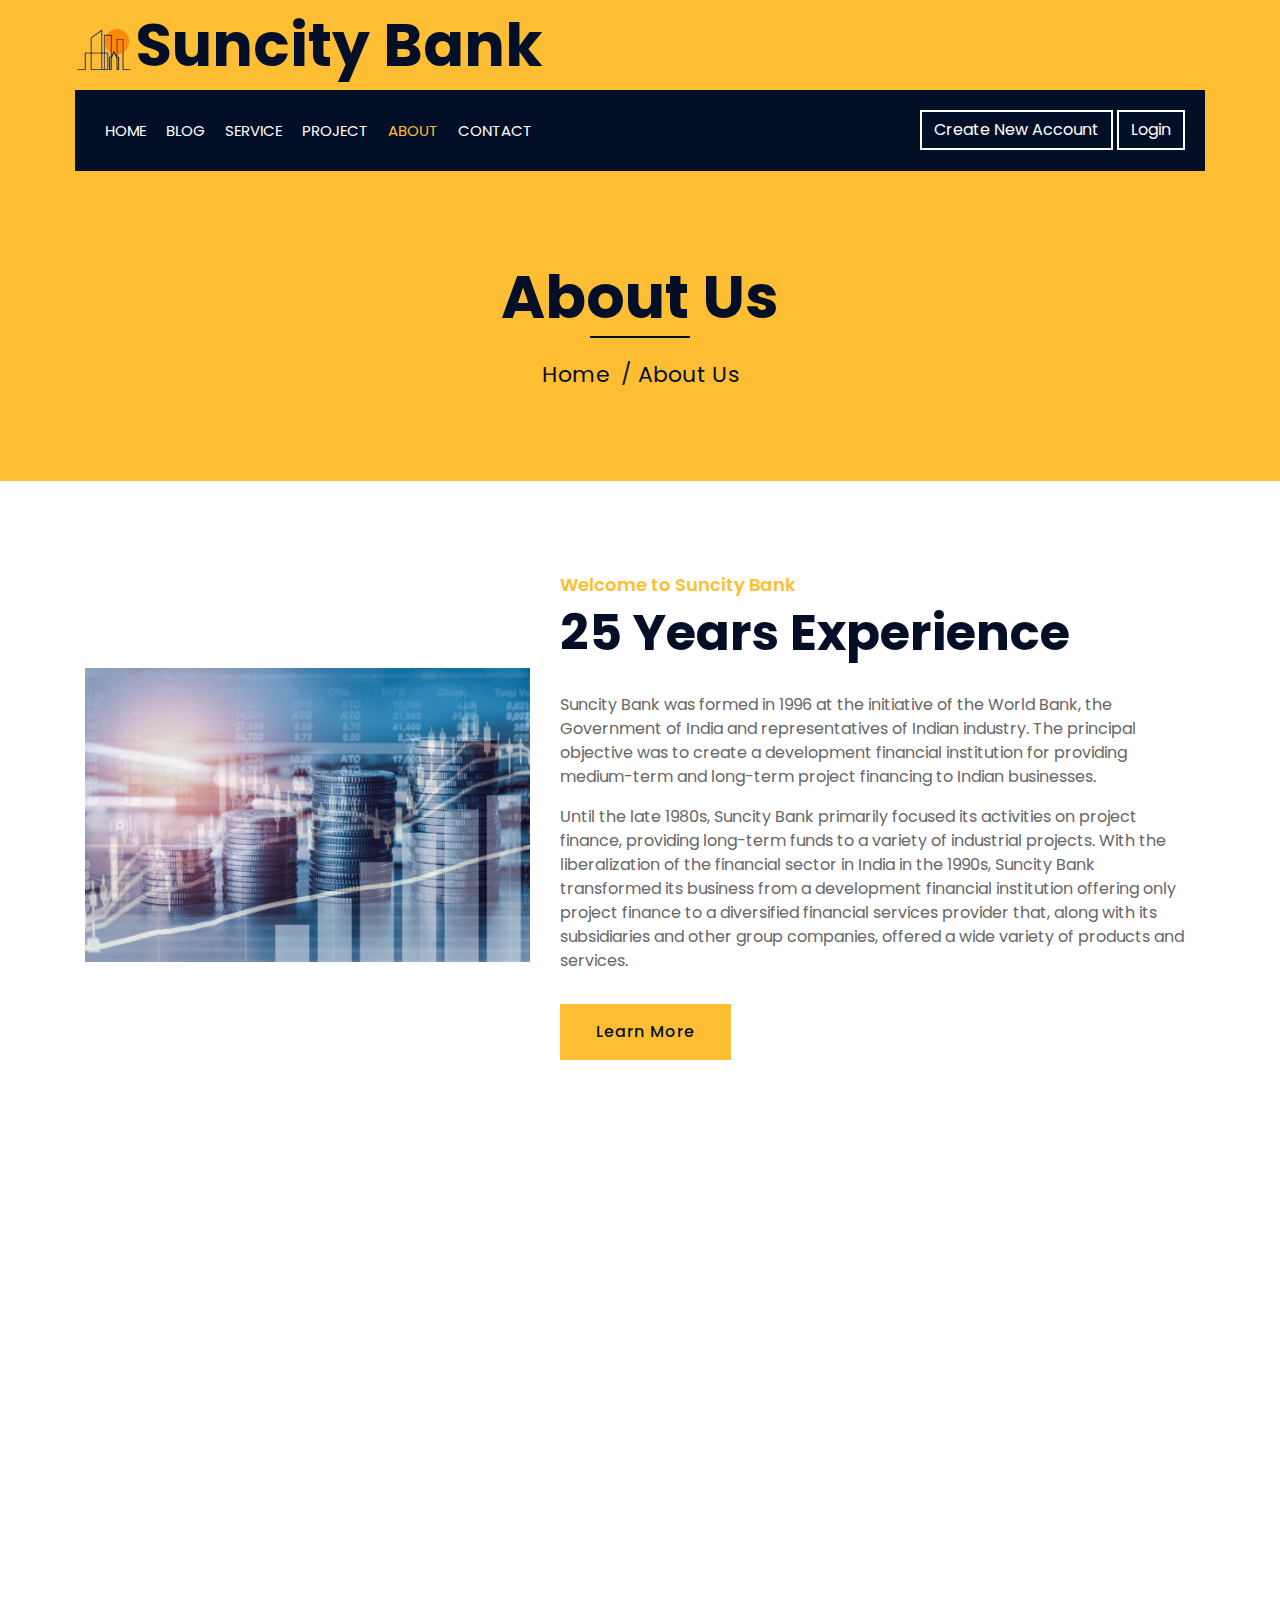
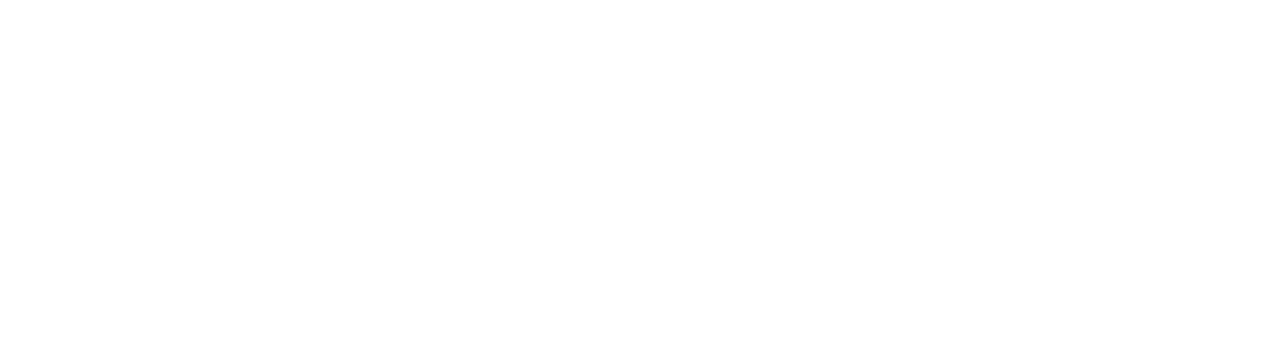
<file: about.html>
<!DOCTYPE html>
<html lang="en">
    <head>
        <meta charset="utf-8">
        <title>Suncity Bank</title>
        <meta content="width=device-width, initial-scale=1.0" name="viewport">
        <meta content="Construction Company Website Template" name="keywords">
        <meta content="Construction Company Website Template" name="description">

        <!-- Favicon -->
        <link href="img/favicon.ico" rel="icon">

        <!-- Google Font -->
        <link href="https://fonts.googleapis.com/css2?family=Poppins:wght@100;200;300;400;500;600;700;800;900&display=swap" rel="stylesheet">

        <!-- CSS Libraries -->
        <link href="https://stackpath.bootstrapcdn.com/bootstrap/4.4.1/css/bootstrap.min.css" rel="stylesheet">
        <link href="https://cdnjs.cloudflare.com/ajax/libs/font-awesome/5.10.0/css/all.min.css" rel="stylesheet">
        <link href="lib/flaticon/font/flaticon.css" rel="stylesheet"> 
        <link href="lib/animate/animate.min.css" rel="stylesheet">
        <link href="lib/owlcarousel/assets/owl.carousel.min.css" rel="stylesheet">
        <link href="lib/lightbox/css/lightbox.min.css" rel="stylesheet">
        <link href="lib/slick/slick.css" rel="stylesheet">
        <link href="lib/slick/slick-theme.css" rel="stylesheet">

        <!-- Template Stylesheet -->
        <link href="css/style.css" rel="stylesheet">
    </head>

    <body>
        <div class="wrapper">
            <!-- Top Bar Start -->
            <div class="top-bar">
                <div class="container-fluid">
                    <div class="row align-items-center">
                        <div class="col-lg-4 col-lg-12">
                            <div class="logo">
                                <a href="index.html">
                                    <h1><img src="img/logo.png" alt="Logo">Suncity Bank</h1>
                                </a>
                            </div>
                        </div>
                        
                    </div>
                </div>
            </div>
            <!-- Top Bar End -->

            <!-- Nav Bar Start -->
            <div class="nav-bar">
                <div class="container-fluid">
                    <nav class="navbar navbar-expand-lg bg-dark navbar-dark">
                        <a href="#" class="navbar-brand">MENU</a>
                        <button type="button" class="navbar-toggler" data-toggle="collapse" data-target="#navbarCollapse">
                            <span class="navbar-toggler-icon"></span>
                        </button>

                        <div class="collapse navbar-collapse justify-content-between" id="navbarCollapse">
                            <div class="navbar-nav mr-auto">
                                <a href="index.html" class="nav-item nav-link ">Home</a>
                                <a href="single.html" class="nav-item nav-link">Blog</a>
                                <a href="service.html" class="nav-item nav-link">Service</a>
                                <a href="portfolio.html" class="nav-item nav-link">Project</a>
                                <a href="about.html" class="nav-item nav-link active">About</a>
                                <a href="contact.html" class="nav-item nav-link">Contact</a>
                            </div>
                            <div class="ml-auto">
                                <a class="btn" href="register.html">Create New Account</a>
                                <a class="btn" href="login.html">Login</a>
                            </div>
                        </div>
                    </nav>
                </div>
            </div>
            <!-- Nav Bar End -->
            
            
            <!-- Page Header Start -->
            <div class="page-header">
                <div class="container">
                    <div class="row">
                        <div class="col-12">
                            <h2>About Us</h2>
                        </div>
                        <div class="col-12">
                            <a href="">Home</a>
                            <a href="">About Us</a>
                        </div>
                    </div>
                </div>
            </div>
            <!-- Page Header End -->


            <!-- About Start -->
            <div class="about wow fadeInUp" data-wow-delay="0.1s">
                <div class="container">
                    <div class="row align-items-center">
                        <div class="col-lg-5 col-md-6">
                            <div class="about-img">
                                <img src="img/pic1.jpg" alt="Image">
                            </div>
                        </div>
                        <div class="col-lg-7 col-md-6">
                            <div class="section-header text-left">
                                <p>Welcome to Suncity Bank</p>
                                <h2>25 Years Experience</h2>
                            </div>
                            <div class="about-text">
                                <p>
                                    Suncity Bank was formed in 1996 at the initiative of the World Bank, the Government of India and representatives of Indian industry. The principal objective was to create a development financial institution for providing medium-term and long-term project financing to Indian businesses. 
                                </p>
                                <p>
                                    Until the late 1980s, Suncity Bank primarily focused its activities on project finance, providing long-term funds to a variety of industrial projects. With the liberalization of the financial sector in India in the 1990s, Suncity Bank transformed its business from a development financial institution offering only project finance to a diversified financial services provider that, along with its subsidiaries and other group companies, offered a wide variety of products and services.
                                </p>
                                <a class="btn" href="">Learn More</a>
                            </div>
                        </div>
                    </div>
                </div>
            </div>
            <!-- About End -->
            
            
            <!-- Fact Start -->
            <div class="fact">
                <div class="container-fluid">
                    <div class="row counters">
                        <div class="col-md-6 fact-left wow slideInLeft">
                            <div class="row">
                                <div class="col-6">
                                    <div class="fact-icon">
                                        <i class="flaticon-worker"></i>
                                    </div>
                                    <div class="fact-text">
                                        <h2 data-toggle="counter-up">109</h2>
                                        <p>Expert Workers</p>
                                    </div>
                                </div>
                                <div class="col-6">
                                    <div class="fact-icon">
                                        <i class="flaticon-building"></i>
                                    </div>
                                    <div class="fact-text">
                                        <h2 data-toggle="counter-up">485</h2>
                                        <p>Happy Clients</p>
                                    </div>
                                </div>
                            </div>
                        </div>
                        <div class="col-md-6 fact-right wow slideInRight">
                            <div class="row">
                                <div class="col-6">
                                    <div class="fact-icon">
                                        <i class="flaticon-address"></i>
                                    </div>
                                    <div class="fact-text">
                                        <h2 data-toggle="counter-up">789</h2>
                                        <p>Completed Projects</p>
                                    </div>
                                </div>
                                <div class="col-6">
                                    <div class="fact-icon">
                                        <i class="flaticon-crane"></i>
                                    </div>
                                    <div class="fact-text">
                                        <h2 data-toggle="counter-up">890</h2>
                                        <p>Running Projects</p>
                                    </div>
                                </div>
                            </div>
                        </div>
                    </div>
                </div>
            </div>
            <!-- Fact End -->

            <!-- Footer Start -->
            <div class="footer wow fadeIn" data-wow-delay="0.3s">
                <div class="container">
                    <div class="row">
                        <div class="col-md-6 col-lg-3">
                            <div class="footer-contact">
                                <h2>Office Contact</h2>
                                <p><i class="fa fa-map-marker-alt"></i>123 Street, Shastri Nagar, Jodhpur, India</p>
                                <p><i class="fa fa-phone-alt"></i>1800-180-180</p>
                                <p><i class="fa fa-envelope"></i>custservice@esuncity.com</p>
                                <div class="footer-social">
                                    <a href=""><i class="fab fa-twitter"></i></a>
                                    <a href=""><i class="fab fa-facebook-f"></i></a>
                                    <a href=""><i class="fab fa-youtube"></i></a>
                                    <a href=""><i class="fab fa-instagram"></i></a>
                                    <a href=""><i class="fab fa-linkedin-in"></i></a>
                                </div>
                            </div>
                        </div>
                        <div class="col-md-6 col-lg-3">
                            <div class="footer-link">
                                <h2>Services Areas</h2>
                                <a >Personal</a>
                                <a>Loan</a>
                                <a>Finance</a>
                                <a>Industrial</a>
                                <a>Corporates</a>
                            </div>
                        </div>
                        <div class="col-md-6 col-lg-3">
                            <div class="footer-link">
                                <h2>Useful Pages</h2>
                                <a>About Us</a>
                                <a>Contact Us</a>
                                <a>Our Team</a>
                                <a>Projects</a>
                            </div>
                        </div>
                        <div class="col-md-6 col-lg-3">
                            <div class="newsletter">
                                <h2>Newsletter</h2>
                                <p>
                                    For the last few years Suncity bank is doing its best to grow in banking industry and will further also do the same to grow from 15th to 1st in India.
                                </p>
                                <div class="form">
                                    <input class="form-control" placeholder="Email here">
                                    <button class="btn">Submit</button>
                                </div>
                            </div>
                        </div>
                    </div>
                </div>
                <div class="container footer-menu">
                    <div class="f-menu">
                        <a>Terms of use</a>
                        <a>Privacy policy</a>
                        <a>Cookies</a>
                        <a>Help</a>
                        <a>FQAs</a>
                    </div>
                </div>
                <div class="container copyright">
                    <div class="row">
                        <div class="col-md-6">
                            <p>&copy; <a href="#">Suncity Bank</a>, All Right Reserved.</p>
                        </div>
                        <div class="col-md-6">
                            <p>Designed By <a>Ravi Punar</a></p>
                        </div>
                    </div>
                </div>
            </div>
            <!-- Footer End -->

            <a href="#" class="back-to-top"><i class="fa fa-chevron-up"></i></a>
        </div>

        <!-- JavaScript Libraries -->
        <script src="https://code.jquery.com/jquery-3.4.1.min.js"></script>
        <script src="https://stackpath.bootstrapcdn.com/bootstrap/4.4.1/js/bootstrap.bundle.min.js"></script>
        <script src="lib/easing/easing.min.js"></script>
        <script src="lib/wow/wow.min.js"></script>
        <script src="lib/owlcarousel/owl.carousel.min.js"></script>
        <script src="lib/isotope/isotope.pkgd.min.js"></script>
        <script src="lib/lightbox/js/lightbox.min.js"></script>
        <script src="lib/waypoints/waypoints.min.js"></script>
        <script src="lib/counterup/counterup.min.js"></script>
        <script src="lib/slick/slick.min.js"></script>

        <!-- Template Javascript -->
        <script src="js/main.js"></script>
    </body>
</html>
</file>
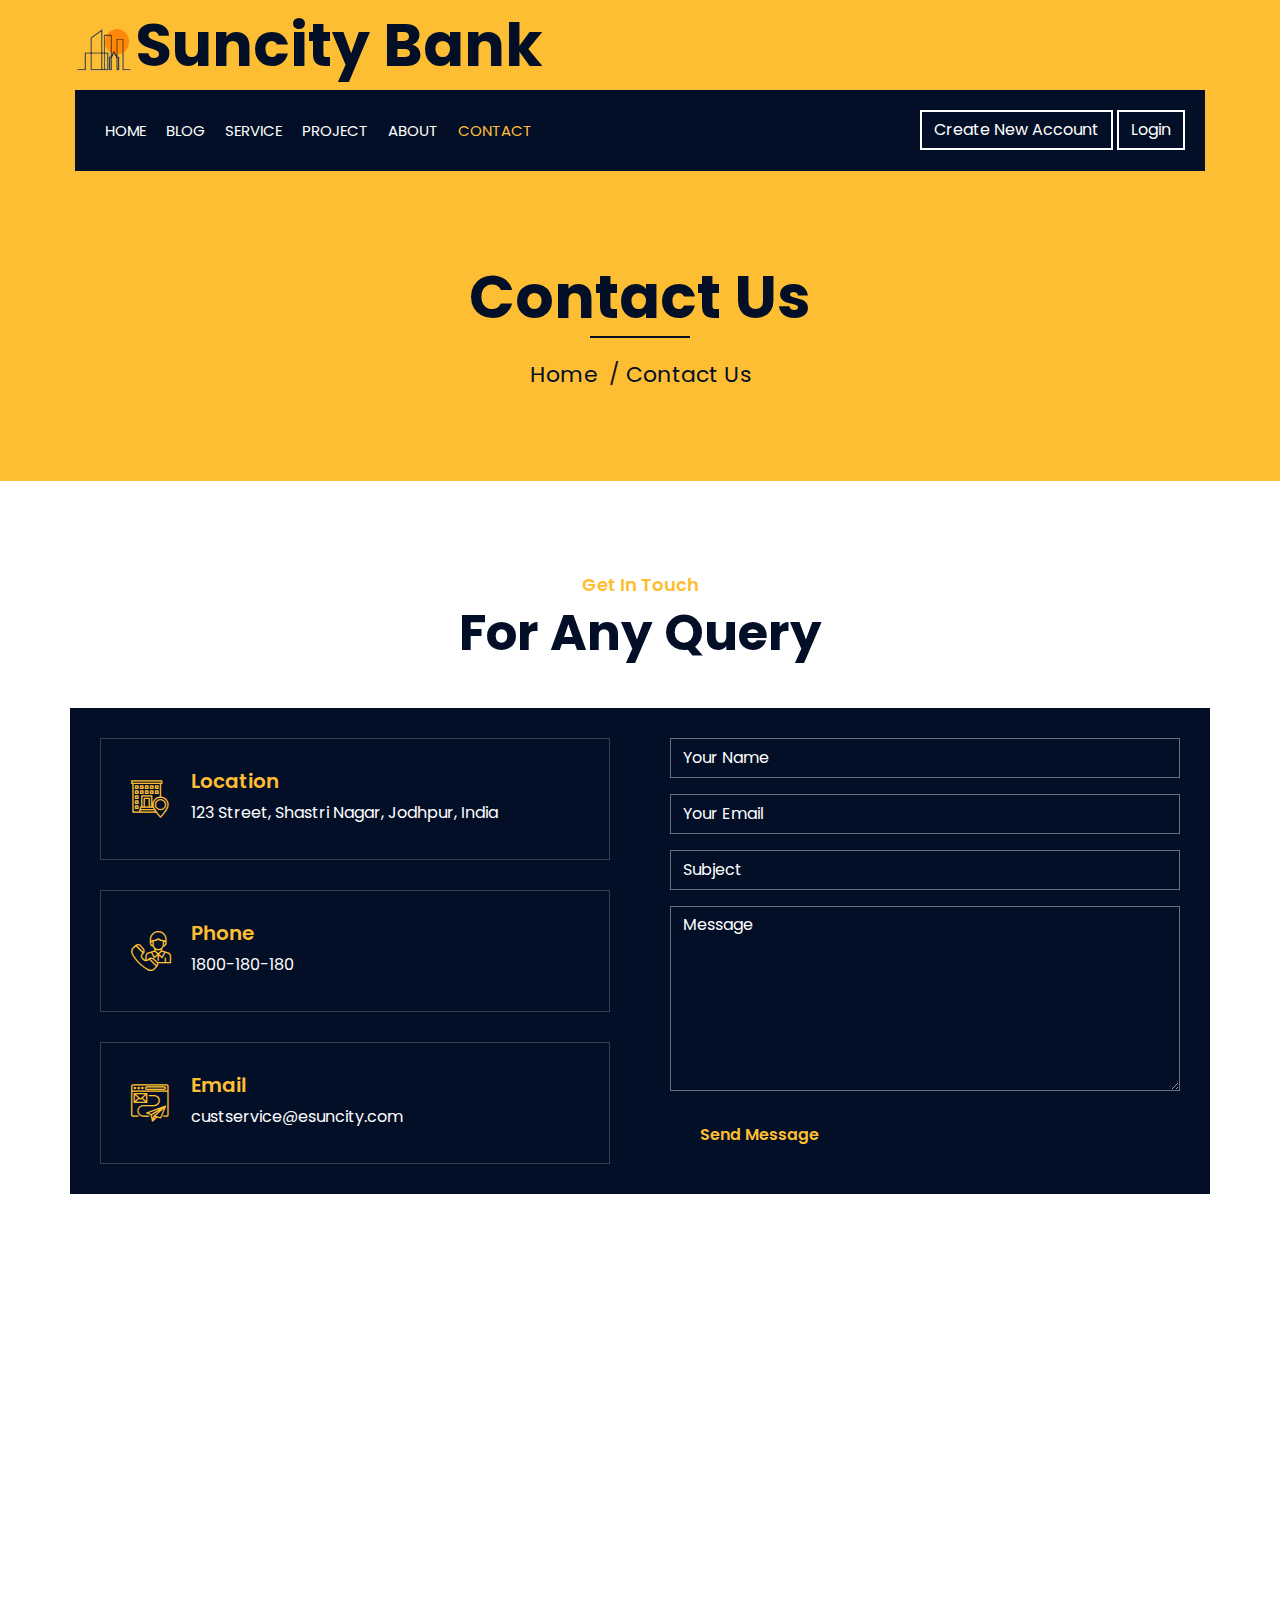
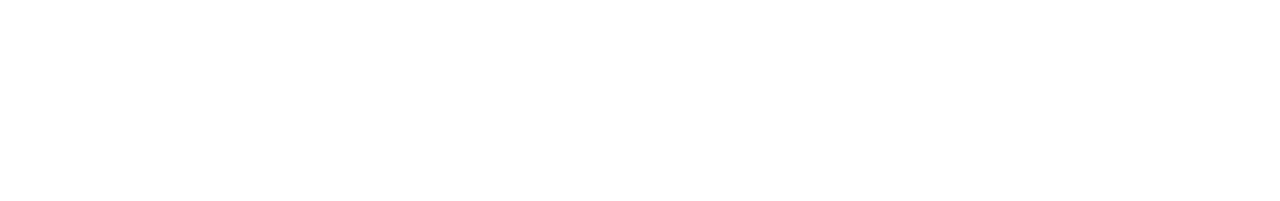
<file: contact.html>
<!DOCTYPE html>
<html lang="en">
    <head>
        <meta charset="utf-8">
        <title>Suncity Bank</title>
        <meta content="width=device-width, initial-scale=1.0" name="viewport">
        <meta content="Construction Company Website Template" name="keywords">
        <meta content="Construction Company Website Template" name="description">

        <!-- Favicon -->
        <link href="img/favicon.ico" rel="icon">

        <!-- Google Font -->
        <link href="https://fonts.googleapis.com/css2?family=Poppins:wght@100;200;300;400;500;600;700;800;900&display=swap" rel="stylesheet">

        <!-- CSS Libraries -->
        <link href="https://stackpath.bootstrapcdn.com/bootstrap/4.4.1/css/bootstrap.min.css" rel="stylesheet">
        <link href="https://cdnjs.cloudflare.com/ajax/libs/font-awesome/5.10.0/css/all.min.css" rel="stylesheet">
        <link href="lib/flaticon/font/flaticon.css" rel="stylesheet"> 
        <link href="lib/animate/animate.min.css" rel="stylesheet">
        <link href="lib/owlcarousel/assets/owl.carousel.min.css" rel="stylesheet">
        <link href="lib/lightbox/css/lightbox.min.css" rel="stylesheet">
        <link href="lib/slick/slick.css" rel="stylesheet">
        <link href="lib/slick/slick-theme.css" rel="stylesheet">

        <!-- Template Stylesheet -->
        <link href="css/style.css" rel="stylesheet">
    </head>

    <body>
        <div class="wrapper">
            <!-- Top Bar Start -->
            <div class="top-bar">
                <div class="container-fluid">
                    <div class="row align-items-center">
                        <div class="col-lg-4 col-lg-12">
                            <div class="logo">
                                <a href="index.html">
                                    <h1><img src="img/logo.png" alt="Logo">Suncity Bank</h1>
                                </a>
                            </div>
                        </div>
                    </div>
                </div>
            </div>
            <!-- Top Bar End -->

            <!-- Nav Bar Start -->
            <div class="nav-bar">
                <div class="container-fluid">
                    <nav class="navbar navbar-expand-lg bg-dark navbar-dark">
                        <a href="#" class="navbar-brand">MENU</a>
                        <button type="button" class="navbar-toggler" data-toggle="collapse" data-target="#navbarCollapse">
                            <span class="navbar-toggler-icon"></span>
                        </button>

                        <div class="collapse navbar-collapse justify-content-between" id="navbarCollapse">
                            <div class="navbar-nav mr-auto">
                                <a href="index.html" class="nav-item nav-link ">Home</a>
                                <a href="single.html" class="nav-item nav-link">Blog</a>
                                <a href="service.html" class="nav-item nav-link">Service</a>
                                <a href="portfolio.html" class="nav-item nav-link">Project</a>
                                <a href="about.html" class="nav-item nav-link">About</a>
                                <a href="contact.html" class="nav-item nav-link active">Contact</a>
                            </div>
                            <div class="ml-auto">
                                <a class="btn" href="register.html">Create New Account</a>
                                <a class="btn" href="login.html">Login</a>
                            </div>
                        </div>
                    </nav>
                </div>
            </div>
            <!-- Nav Bar End -->
            
            
            <!-- Page Header Start -->
            <div class="page-header">
                <div class="container">
                    <div class="row">
                        <div class="col-12">
                            <h2>Contact Us</h2>
                        </div>
                        <div class="col-12">
                            <a href="">Home</a>
                            <a href="">Contact Us</a>
                        </div>
                    </div>
                </div>
            </div>
            <!-- Page Header End -->


            <!-- Contact Start -->
            <div class="contact wow fadeInUp">
                <div class="container">
                    <div class="section-header text-center">
                        <p>Get In Touch</p>
                        <h2>For Any Query</h2>
                    </div>
                    <div class="row">
                        <div class="col-md-6">
                            <div class="contact-info">
                                <div class="contact-item">
                                    <i class="flaticon-address"></i>
                                    <div class="contact-text">
                                        <h2>Location</h2>
                                        <p>123 Street, Shastri Nagar, Jodhpur, India</p>
                                    </div>
                                </div>
                                <div class="contact-item">
                                    <i class="flaticon-call"></i>
                                    <div class="contact-text">
                                        <h2>Phone</h2>
                                        <p>1800-180-180</p>
                                    </div>
                                </div>
                                <div class="contact-item">
                                    <i class="flaticon-send-mail"></i>
                                    <div class="contact-text">
                                        <h2>Email</h2>
                                        <p>custservice@esuncity.com</p>
                                    </div>
                                </div>
                            </div>
                        </div>
                        <div class="col-md-6">
                            <div class="contact-form">
                                <div id="success"></div>
                                <form name="sentMessage" id="contactForm" novalidate="novalidate">
                                    <div class="control-group">
                                        <input type="text" class="form-control" id="name" placeholder="Your Name" required="required" data-validation-required-message="Please enter your name" />
                                        <p class="help-block text-danger"></p>
                                    </div>
                                    <div class="control-group">
                                        <input type="email" class="form-control" id="email" placeholder="Your Email" required="required" data-validation-required-message="Please enter your email" />
                                        <p class="help-block text-danger"></p>
                                    </div>
                                    <div class="control-group">
                                        <input type="text" class="form-control" id="subject" placeholder="Subject" required="required" data-validation-required-message="Please enter a subject" />
                                        <p class="help-block text-danger"></p>
                                    </div>
                                    <div class="control-group">
                                        <textarea class="form-control" id="message" placeholder="Message" required="required" data-validation-required-message="Please enter your message"></textarea>
                                        <p class="help-block text-danger"></p>
                                    </div>
                                    <div>
                                        <button class="btn" type="submit" id="sendMessageButton">Send Message</button>
                                    </div>
                                </form>
                            </div>
                        </div>
                    </div>
                </div>
            </div>
            <!-- Contact End -->


            <!-- Footer Start -->
            <div class="footer wow fadeIn" data-wow-delay="0.3s">
                <div class="container">
                    <div class="row">
                        <div class="col-md-6 col-lg-3">
                            <div class="footer-contact">
                                <h2>Office Contact</h2>
                                <p><i class="fa fa-map-marker-alt"></i>123 Street, Shastri Nagar, Jodhpur, India</p>
                                <p><i class="fa fa-phone-alt"></i>1800-180-180</p>
                                <p><i class="fa fa-envelope"></i>custservice@esuncity.com</p>
                                <div class="footer-social">
                                    <a href=""><i class="fab fa-twitter"></i></a>
                                    <a href=""><i class="fab fa-facebook-f"></i></a>
                                    <a href=""><i class="fab fa-youtube"></i></a>
                                    <a href=""><i class="fab fa-instagram"></i></a>
                                    <a href=""><i class="fab fa-linkedin-in"></i></a>
                                </div>
                            </div>
                        </div>
                        <div class="col-md-6 col-lg-3">
                            <div class="footer-link">
                                <h2>Services Areas</h2>
                                <a >Personal</a>
                                <a>Loan</a>
                                <a>Finance</a>
                                <a>Industrial</a>
                                <a>Corporates</a>
                            </div>
                        </div>
                        <div class="col-md-6 col-lg-3">
                            <div class="footer-link">
                                <h2>Useful Pages</h2>
                                <a>About Us</a>
                                <a>Contact Us</a>
                                <a>Our Team</a>
                                <a>Projects</a>
                            </div>
                        </div>
                        <div class="col-md-6 col-lg-3">
                            <div class="newsletter">
                                <h2>Newsletter</h2>
                                <p>
                                    For the last few years Suncity bank is doing its best to grow in banking industry and will further also do the same to grow from 15th to 1st in India.
                                </p>
                                <div class="form">
                                    <input class="form-control" placeholder="Email here">
                                    <button class="btn">Submit</button>
                                </div>
                            </div>
                        </div>
                    </div>
                </div>
                <div class="container footer-menu">
                    <div class="f-menu">
                        <a>Terms of use</a>
                        <a>Privacy policy</a>
                        <a>Cookies</a>
                        <a>Help</a>
                        <a>FQAs</a>
                    </div>
                </div>
                <div class="container copyright">
                    <div class="row">
                        <div class="col-md-6">
                            <p>&copy; <a href="#">Suncity Bank</a>, All Right Reserved.</p>
                        </div>
                        <div class="col-md-6">
                            <p>Designed By <a>Ravi Punar</a></p>
                        </div>
                    </div>
                </div>
            </div>
            <!-- Footer End -->

            <a href="#" class="back-to-top"><i class="fa fa-chevron-up"></i></a>
        </div>

        <!-- JavaScript Libraries -->
        <script src="https://code.jquery.com/jquery-3.4.1.min.js"></script>
        <script src="https://stackpath.bootstrapcdn.com/bootstrap/4.4.1/js/bootstrap.bundle.min.js"></script>
        <script src="lib/easing/easing.min.js"></script>
        <script src="lib/wow/wow.min.js"></script>
        <script src="lib/owlcarousel/owl.carousel.min.js"></script>
        <script src="lib/isotope/isotope.pkgd.min.js"></script>
        <script src="lib/lightbox/js/lightbox.min.js"></script>
        <script src="lib/waypoints/waypoints.min.js"></script>
        <script src="lib/counterup/counterup.min.js"></script>
        <script src="lib/slick/slick.min.js"></script>
        
        <!-- Contact Javascript File -->
        <script src="mail/jqBootstrapValidation.min.js"></script>
        <script src="mail/contact.js"></script>

        <!-- Template Javascript -->
        <script src="js/main.js"></script>
    </body>
</html>
</file>
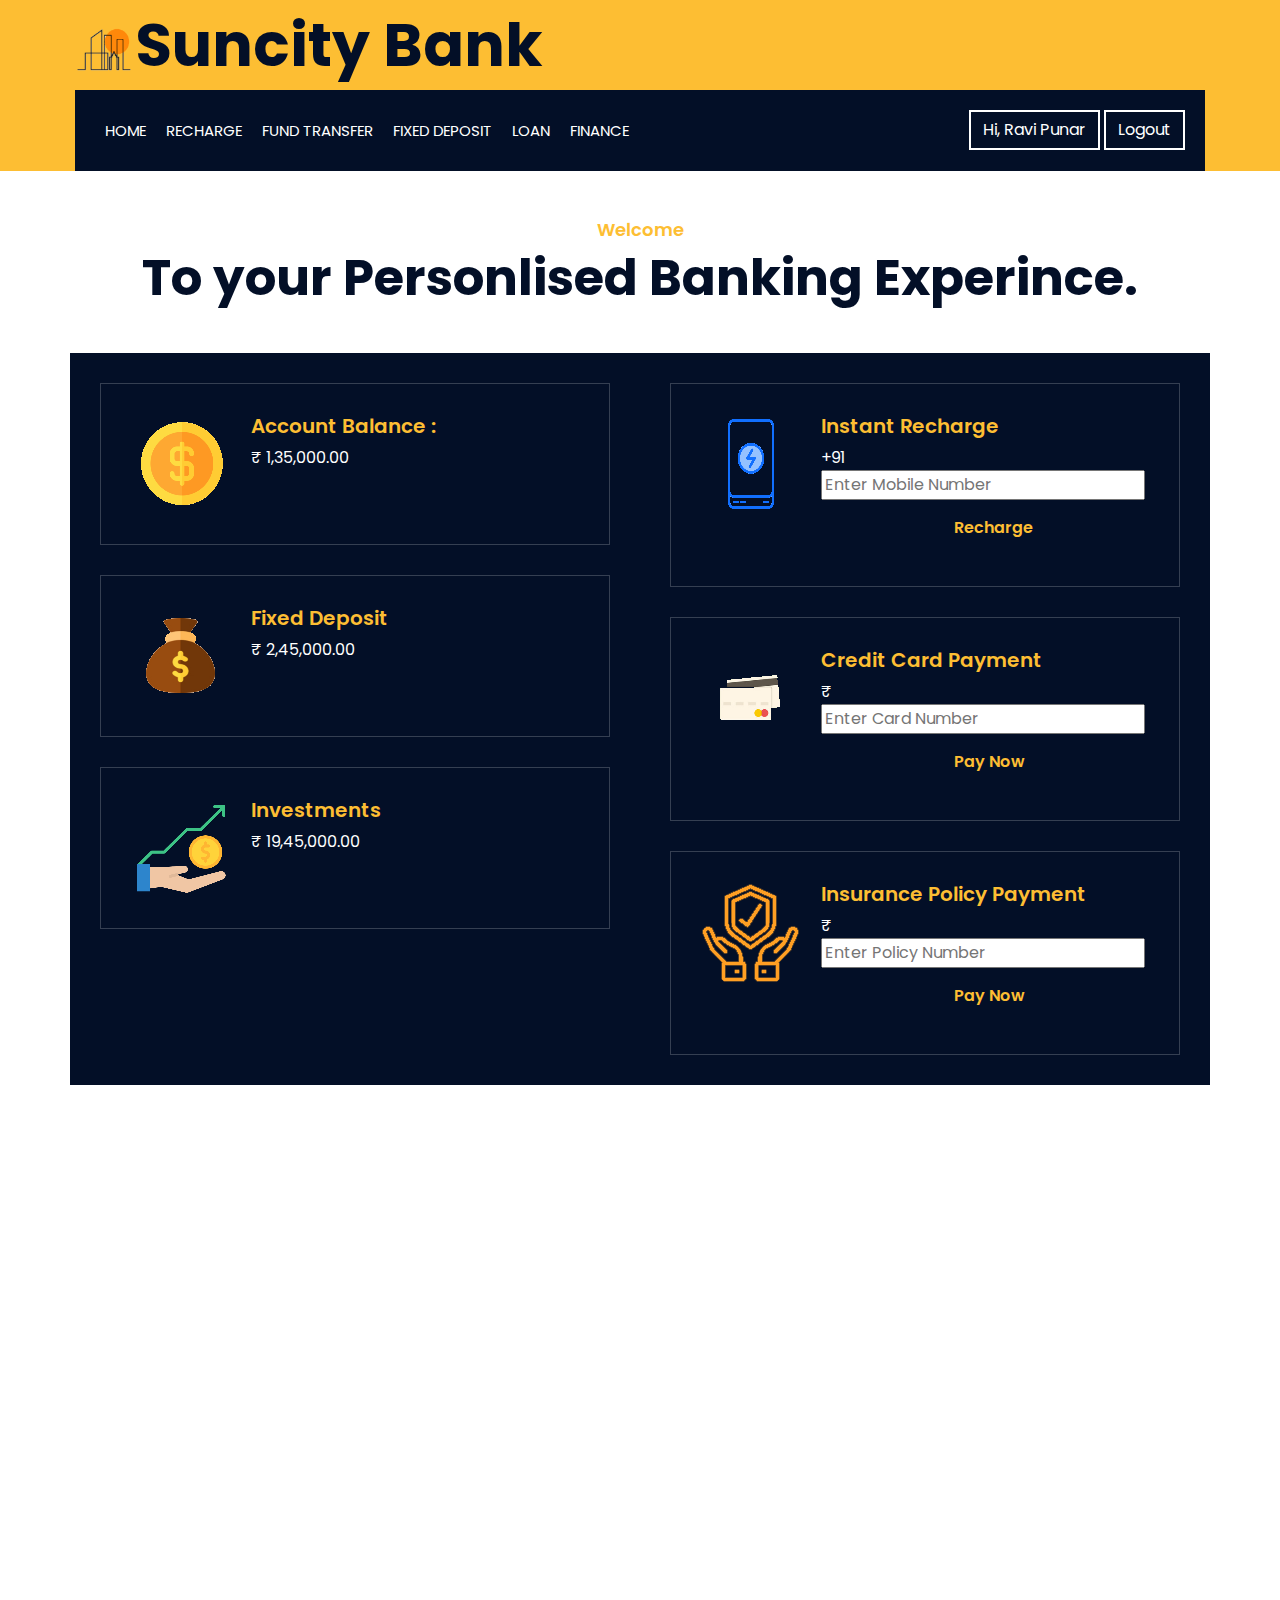
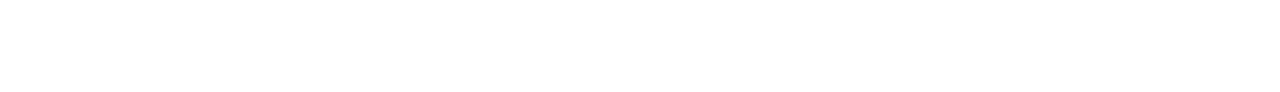
<file: dashboard.html>
<!DOCTYPE html>
<html lang="en">
    <head>
        <meta charset="utf-8">
        <title>Suncity Bank</title>
        <meta content="width=device-width, initial-scale=1.0" name="viewport">
        <meta content="Construction Company Website Template" name="keywords">
        <meta content="Construction Company Website Template" name="description">

        <!-- Favicon -->
        <link href="img/favicon.ico" rel="icon">

        <!-- Google Font -->
        <link href="https://fonts.googleapis.com/css2?family=Poppins:wght@100;200;300;400;500;600;700;800;900&display=swap" rel="stylesheet">

        <!-- CSS Libraries -->
        <link href="https://stackpath.bootstrapcdn.com/bootstrap/4.4.1/css/bootstrap.min.css" rel="stylesheet">
        <link href="https://cdnjs.cloudflare.com/ajax/libs/font-awesome/5.10.0/css/all.min.css" rel="stylesheet">
        <link href="lib/flaticon/font/flaticon.css" rel="stylesheet"> 
        <link href="lib/animate/animate.min.css" rel="stylesheet">
        <link href="lib/owlcarousel/assets/owl.carousel.min.css" rel="stylesheet">
        <link href="lib/lightbox/css/lightbox.min.css" rel="stylesheet">
        <link href="lib/slick/slick.css" rel="stylesheet">
        <link href="lib/slick/slick-theme.css" rel="stylesheet">

        <!-- Template Stylesheet -->
        <link href="css/style.css" rel="stylesheet">
    </head>

    <body>
        <div class="wrapper">
            <!-- Top Bar Start -->
            <div class="top-bar">
                <div class="container-fluid">
                    <div class="row align-items-center">
                        <div class="col-lg-4 col-lg-12">
                            <div class="logo">
                                <a href="index.html">
                                    <h1><img src="img/logo.png" alt="Logo">Suncity Bank</h1>
                                    
                                </a>
                            </div>
                        </div>
                    </div>
                </div>
            </div>
            <!-- Top Bar End -->

            <!-- Nav Bar Start -->
            <div class="nav-bar">
                <div class="container-fluid">
                    <nav class="navbar navbar-expand-lg bg-dark navbar-dark">
                        <a href="#" class="navbar-brand">MENU</a>
                        <button type="button" class="navbar-toggler" data-toggle="collapse" data-target="#navbarCollapse">
                            <span class="navbar-toggler-icon"></span>
                        </button>

                        <div class="collapse navbar-collapse justify-content-between" id="navbarCollapse">
                            <div class="navbar-nav mr-auto">
                                <a href="index.html" class="nav-item nav-link ">Home</a>
                                <a href="single.html" class="nav-item nav-link">Recharge</a>
                                <a href="service.html" class="nav-item nav-link">Fund Transfer</a>
                                <a href="portfolio.html" class="nav-item nav-link">Fixed Deposit</a>
                                <a href="about.html" class="nav-item nav-link">Loan</a>
                                <a href="contact.html" class="nav-item nav-link">Finance</a>
                            </div>
                            <div class="ml-auto">
                                <a class="btn" disabled >Hi, Ravi Punar</a>
                                <a class="btn" href="index.html">Logout</a>
                            </div>
                        </div>
                    </nav>
                </div>
            </div>
            <!-- Nav Bar End -->


            <!-- Contact Start -->
            <div class="contact wow fadeInUp">
                <div class="container">
                    <div class="section-header text-center">
                        <p>Welcome</p>
                        <h2>To your Personlised Banking Experince.</h2>
                    </div>
                    <div class="row">
                        <div class="col-md-6">
                            <div class="contact-info">
                                <div class="contact-item">
                                    <img src="img/coin.png">
                                    <div class="contact-text">
                                        <h2>Account Balance :</h2>
                                        <p> &#8377; 1,35,000.00</p>
                                    </div>
                                </div>
                                <div class="contact-item">
                                    <img src="img/deposit.png">
                                    <div class="contact-text">
                                        <h2>Fixed Deposit</h2>
                                        <p> &#8377; 2,45,000.00</p>
                                    </div>
                                </div>
                                <div class="contact-item">
                                    <img src="img/invest.png">
                                    <div class="contact-text">
                                        <h2>Investments</h2>
                                        <p> &#8377; 19,45,000.00</p>
                                    </div>
                                </div>
                            </div>
                        </div>
                        <div class="col-md-6">
                            <div class="contact-info">
                                <div class="contact-item">
                                    <img src="img/recharge.png">
                                    <div class="contact-text">
                                        <h2>Instant Recharge</h2>
                                        <p> +91 <input type="number" placeholder="Enter Mobile Number"></p>
                                        <p class="contact-form">&emsp;&emsp;&emsp;&emsp;&emsp;&ensp;<button class="btn" type="submit" >Recharge</button></p>
                                    </div>
                                </div>
                                <div class="contact-item">
                                    <img src="img/ccard.png">
                                    <div class="contact-text">
                                        <h2>Credit Card Payment</h2>
                                        <p> &#8377; <input type="number" placeholder="Enter Card Number"></p>
                                        <p class="contact-form">&emsp;&emsp;&emsp;&emsp;&emsp;&ensp;<button class="btn" type="submit" >Pay Now</button></p>
                                    </div>
                                </div>
                                <div class="contact-item">
                                    <img src="img/insurance.png">
                                    <div class="contact-text">
                                        <h2>Insurance Policy Payment</h2>
                                        <p> &#8377; <input type="number" placeholder="Enter Policy Number"></p>
                                        <p class="contact-form">&emsp;&emsp;&emsp;&emsp;&emsp;&ensp;<button class="btn" type="submit" >Pay Now</button></p>
                                    </div>
                                </div>
                            </div>  
                        </div>
                    </div>
                </div>
            </div>
            <!-- Contact End -->


            <!-- Footer Start -->
            <div class="footer wow fadeIn" data-wow-delay="0.3s">
                <div class="container">
                    <div class="row">
                        <div class="col-md-6 col-lg-3">
                            <div class="footer-contact">
                                <h2>Office Contact</h2>
                                <p><i class="fa fa-map-marker-alt"></i>123 Street, Shastri Nagar, Jodhpur, India</p>
                                <p><i class="fa fa-phone-alt"></i>1800-180-180</p>
                                <p><i class="fa fa-envelope"></i>custservice@esuncity.com</p>
                                <div class="footer-social">
                                    <a href=""><i class="fab fa-twitter"></i></a>
                                    <a href=""><i class="fab fa-facebook-f"></i></a>
                                    <a href=""><i class="fab fa-youtube"></i></a>
                                    <a href=""><i class="fab fa-instagram"></i></a>
                                    <a href=""><i class="fab fa-linkedin-in"></i></a>
                                </div>
                            </div>
                        </div>
                        <div class="col-md-6 col-lg-3">
                            <div class="footer-link">
                                <h2>Services Areas</h2>
                                <a >Personal</a>
                                <a>Loan</a>
                                <a>Finance</a>
                                <a>Industrial</a>
                                <a>Corporates</a>
                            </div>
                        </div>
                        <div class="col-md-6 col-lg-3">
                            <div class="footer-link">
                                <h2>Useful Pages</h2>
                                <a>About Us</a>
                                <a>Contact Us</a>
                                <a>Our Team</a>
                                <a>Projects</a>
                            </div>
                        </div>
                        <div class="col-md-6 col-lg-3">
                            <div class="newsletter">
                                <h2>Newsletter</h2>
                                <p>
                                    For the last few years Suncity bank is doing its best to grow in banking industry and will further also do the same to grow from 15th to 1st in India.
                                </p>
                                <div class="form">
                                    <input class="form-control" placeholder="Email here">
                                    <button class="btn">Submit</button>
                                </div>
                            </div>
                        </div>
                    </div>
                </div>
                <div class="container footer-menu">
                    <div class="f-menu">
                        <a>Terms of use</a>
                        <a>Privacy policy</a>
                        <a>Cookies</a>
                        <a>Help</a>
                        <a>FQAs</a>
                    </div>
                </div>
                <div class="container copyright">
                    <div class="row">
                        <div class="col-md-6">
                            <p>&copy; <a href="#">Suncity Bank</a>, All Right Reserved.</p>
                        </div>
                        <div class="col-md-6">
                            <p>Designed By <a>Ravi Punar</a></p>
                        </div>
                    </div>
                </div>
            </div>
            <!-- Footer End -->

            <a href="#" class="back-to-top"><i class="fa fa-chevron-up"></i></a>
        </div>

        <!-- JavaScript Libraries -->
        <script src="https://code.jquery.com/jquery-3.4.1.min.js"></script>
        <script src="https://stackpath.bootstrapcdn.com/bootstrap/4.4.1/js/bootstrap.bundle.min.js"></script>
        <script src="lib/easing/easing.min.js"></script>
        <script src="lib/wow/wow.min.js"></script>
        <script src="lib/owlcarousel/owl.carousel.min.js"></script>
        <script src="lib/isotope/isotope.pkgd.min.js"></script>
        <script src="lib/lightbox/js/lightbox.min.js"></script>
        <script src="lib/waypoints/waypoints.min.js"></script>
        <script src="lib/counterup/counterup.min.js"></script>
        <script src="lib/slick/slick.min.js"></script>
        
        <!-- Contact Javascript File -->
        <script src="mail/jqBootstrapValidation.min.js"></script>
        <script src="mail/contact.js"></script>

        <!-- Template Javascript -->
        <script src="js/main.js"></script>
    </body>
</html>
</file>
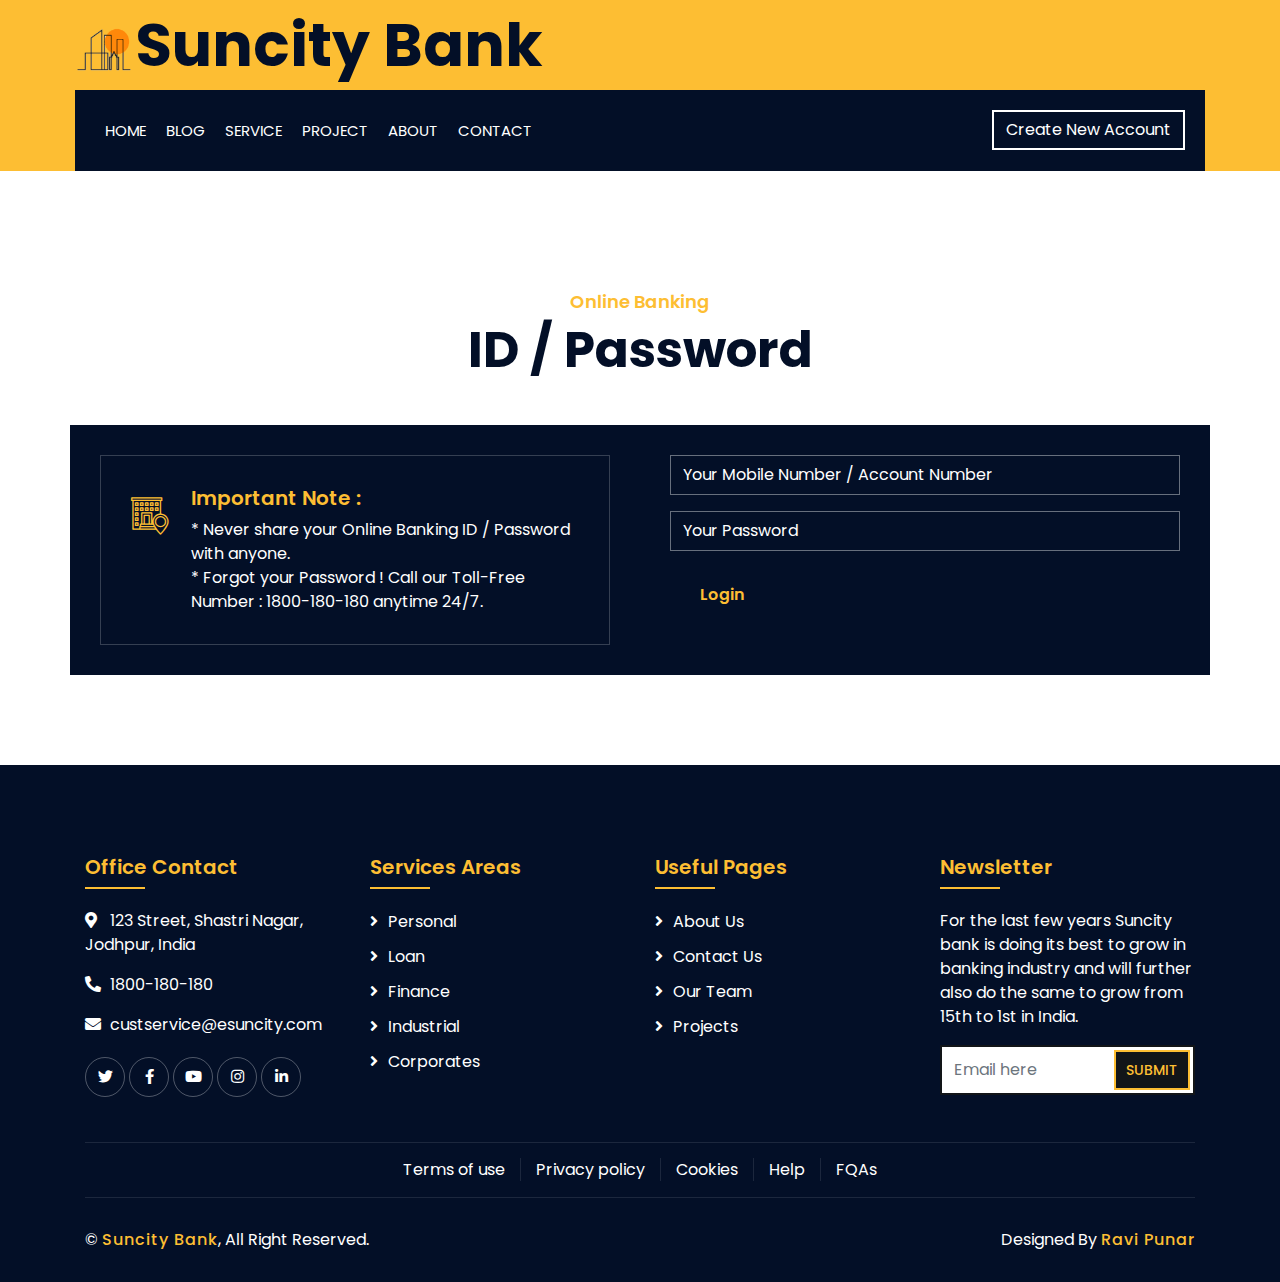
<file: login.html>
<!DOCTYPE html>
<html lang="en">
    <head>
        <meta charset="utf-8">
        <title>Suncity Bank</title>
        <meta content="width=device-width, initial-scale=1.0" name="viewport">
        <meta content="Construction Company Website Template" name="keywords">
        <meta content="Construction Company Website Template" name="description">

        <!-- Favicon -->
        <link href="img/favicon.ico" rel="icon">

        <!-- Google Font -->
        <link href="https://fonts.googleapis.com/css2?family=Poppins:wght@100;200;300;400;500;600;700;800;900&display=swap" rel="stylesheet">

        <!-- CSS Libraries -->
        <link href="https://stackpath.bootstrapcdn.com/bootstrap/4.4.1/css/bootstrap.min.css" rel="stylesheet">
        <link href="https://cdnjs.cloudflare.com/ajax/libs/font-awesome/5.10.0/css/all.min.css" rel="stylesheet">
        <link href="lib/flaticon/font/flaticon.css" rel="stylesheet"> 
        <link href="lib/animate/animate.min.css" rel="stylesheet">
        <link href="lib/owlcarousel/assets/owl.carousel.min.css" rel="stylesheet">
        <link href="lib/lightbox/css/lightbox.min.css" rel="stylesheet">
        <link href="lib/slick/slick.css" rel="stylesheet">
        <link href="lib/slick/slick-theme.css" rel="stylesheet">

        <!-- Template Stylesheet -->
        <link href="css/style.css" rel="stylesheet">
    </head>

    <body>
        <div class="wrapper">
            <!-- Top Bar Start -->
            <div class="top-bar">
                <div class="container-fluid">
                    <div class="row align-items-center">
                        <div class="col-lg-4 col-lg-12">
                            <div class="logo">
                                <a href="index.html">
                                    <h1><img src="img/logo.png" alt="Logo">Suncity Bank</h1>
                                </a>
                            </div>
                        </div>
                    </div>
                </div>
            </div>
            <!-- Top Bar End -->

            <!-- Nav Bar Start -->
            <div class="nav-bar">
                <div class="container-fluid">
                    <nav class="navbar navbar-expand-lg bg-dark navbar-dark">
                        <a href="#" class="navbar-brand">MENU</a>
                        <button type="button" class="navbar-toggler" data-toggle="collapse" data-target="#navbarCollapse">
                            <span class="navbar-toggler-icon"></span>
                        </button>

                        <div class="collapse navbar-collapse justify-content-between" id="navbarCollapse">
                            <div class="navbar-nav mr-auto">
                                <a href="index.html" class="nav-item nav-link ">Home</a>
                                <a href="single.html" class="nav-item nav-link">Blog</a>
                                <a href="service.html" class="nav-item nav-link">Service</a>
                                <a href="portfolio.html" class="nav-item nav-link">Project</a>
                                <a href="about.html" class="nav-item nav-link">About</a>
                                <a href="contact.html" class="nav-item nav-link">Contact</a>
                            </div>
                            <div class="ml-auto">
                                <a class="btn active" href="register.html">Create New Account</a>
                            </div>
                        </div>
                    </nav>
                </div>
            </div><br><br><br>
            <!-- Nav Bar End -->


            <!-- Login Start -->
            <div class="contact wow fadeInUp">
                <div class="container">
                    <div class="section-header text-center">
                        <p> Online Banking </p>
                        <h2>ID / Password</h2>
                    </div>
                    <div class="row">
                        <div class="col-md-6">
                            <div class="contact-info">
                                <div class="contact-item">
                                    <i class="flaticon-address"></i>
                                    <div class="contact-text">
                                        <h2>Important Note :</h2>
                                        <p>* Never share your Online Banking ID / Password with anyone.</p>
                                        <p>* Forgot your Password ! Call our Toll-Free Number : 1800-180-180 anytime 24/7.</p>
                                    </div>
                                </div>
                            </div>
                        </div>
                        <div class="col-md-6">
                            <div class="contact-form">
                                <div id="success"></div>
                                <form name="sentMessage" id="contactForm">
                                    <div class="control-group">
                                        <input type="text" class="form-control" id="mobile" placeholder="Your Mobile Number / Account Number" required="required" data-validation-required-message="Please enter Moblie Number" />
                                        <p class="help-block text-danger"></p>
                                    </div>
                                    <div class="control-group">
                                        <input type="Password" class="form-control" id="Password" placeholder="Your Password" required="required" data-validation-required-message="Please enter your Password" />
                                        <p class="help-block text-danger"></p>

                                    </div>
                                    <div>
                                        <button class="btn" type="submit" onClick="window.location.href='dashboard.html'" id="loginButton">Login</button>
                                    </div>
                                </form>
                            </div>
                        </div>
                    </div>
                </div>
            </div>
            <!-- login End -->


            <!-- Footer Start -->
            <div class="footer wow fadeIn" data-wow-delay="0.3s">
                <div class="container">
                    <div class="row">
                        <div class="col-md-6 col-lg-3">
                            <div class="footer-contact">
                                <h2>Office Contact</h2>
                                <p><i class="fa fa-map-marker-alt"></i>123 Street, Shastri Nagar, Jodhpur, India</p>
                                <p><i class="fa fa-phone-alt"></i>1800-180-180</p>
                                <p><i class="fa fa-envelope"></i>custservice@esuncity.com</p>
                                <div class="footer-social">
                                    <a href=""><i class="fab fa-twitter"></i></a>
                                    <a href=""><i class="fab fa-facebook-f"></i></a>
                                    <a href=""><i class="fab fa-youtube"></i></a>
                                    <a href=""><i class="fab fa-instagram"></i></a>
                                    <a href=""><i class="fab fa-linkedin-in"></i></a>
                                </div>
                            </div>
                        </div>
                        <div class="col-md-6 col-lg-3">
                            <div class="footer-link">
                                <h2>Services Areas</h2>
                                <a >Personal</a>
                                <a>Loan</a>
                                <a>Finance</a>
                                <a>Industrial</a>
                                <a>Corporates</a>
                            </div>
                        </div>
                        <div class="col-md-6 col-lg-3">
                            <div class="footer-link">
                                <h2>Useful Pages</h2>
                                <a>About Us</a>
                                <a>Contact Us</a>
                                <a>Our Team</a>
                                <a>Projects</a>
                            </div>
                        </div>
                        <div class="col-md-6 col-lg-3">
                            <div class="newsletter">
                                <h2>Newsletter</h2>
                                <p>
                                    For the last few years Suncity bank is doing its best to grow in banking industry and will further also do the same to grow from 15th to 1st in India.
                                </p>
                                <div class="form">
                                    <input class="form-control" placeholder="Email here">
                                    <button class="btn">Submit</button>
                                </div>
                            </div>
                        </div>
                    </div>
                </div>
                <div class="container footer-menu">
                    <div class="f-menu">
                        <a>Terms of use</a>
                        <a>Privacy policy</a>
                        <a>Cookies</a>
                        <a>Help</a>
                        <a>FQAs</a>
                    </div>
                </div>
                <div class="container copyright">
                    <div class="row">
                        <div class="col-md-6">
                            <p>&copy; <a href="#">Suncity Bank</a>, All Right Reserved.</p>
                        </div>
                        <div class="col-md-6">
                            <p>Designed By <a>Ravi Punar</a></p>
                        </div>
                    </div>
                </div>
            </div>
            <!-- Footer End -->

            <a href="#" class="back-to-top"><i class="fa fa-chevron-up"></i></a>
        </div>

        <!-- JavaScript Libraries -->
        <script src="https://code.jquery.com/jquery-3.4.1.min.js"></script>
        <script src="https://stackpath.bootstrapcdn.com/bootstrap/4.4.1/js/bootstrap.bundle.min.js"></script>
        <script src="lib/easing/easing.min.js"></script>
        <script src="lib/wow/wow.min.js"></script>
        <script src="lib/owlcarousel/owl.carousel.min.js"></script>
        <script src="lib/isotope/isotope.pkgd.min.js"></script>
        <script src="lib/lightbox/js/lightbox.min.js"></script>
        <script src="lib/waypoints/waypoints.min.js"></script>
        <script src="lib/counterup/counterup.min.js"></script>
        <script src="lib/slick/slick.min.js"></script>
        
        <!-- Contact Javascript File
        <script src="mail/jqBootstrapValidation.min.js"></script>
        <script src="mail/contact.js"></script>

         Template Javascript 
        <script src="js/main.js"></script>-->
    </body>
</html>
</file>
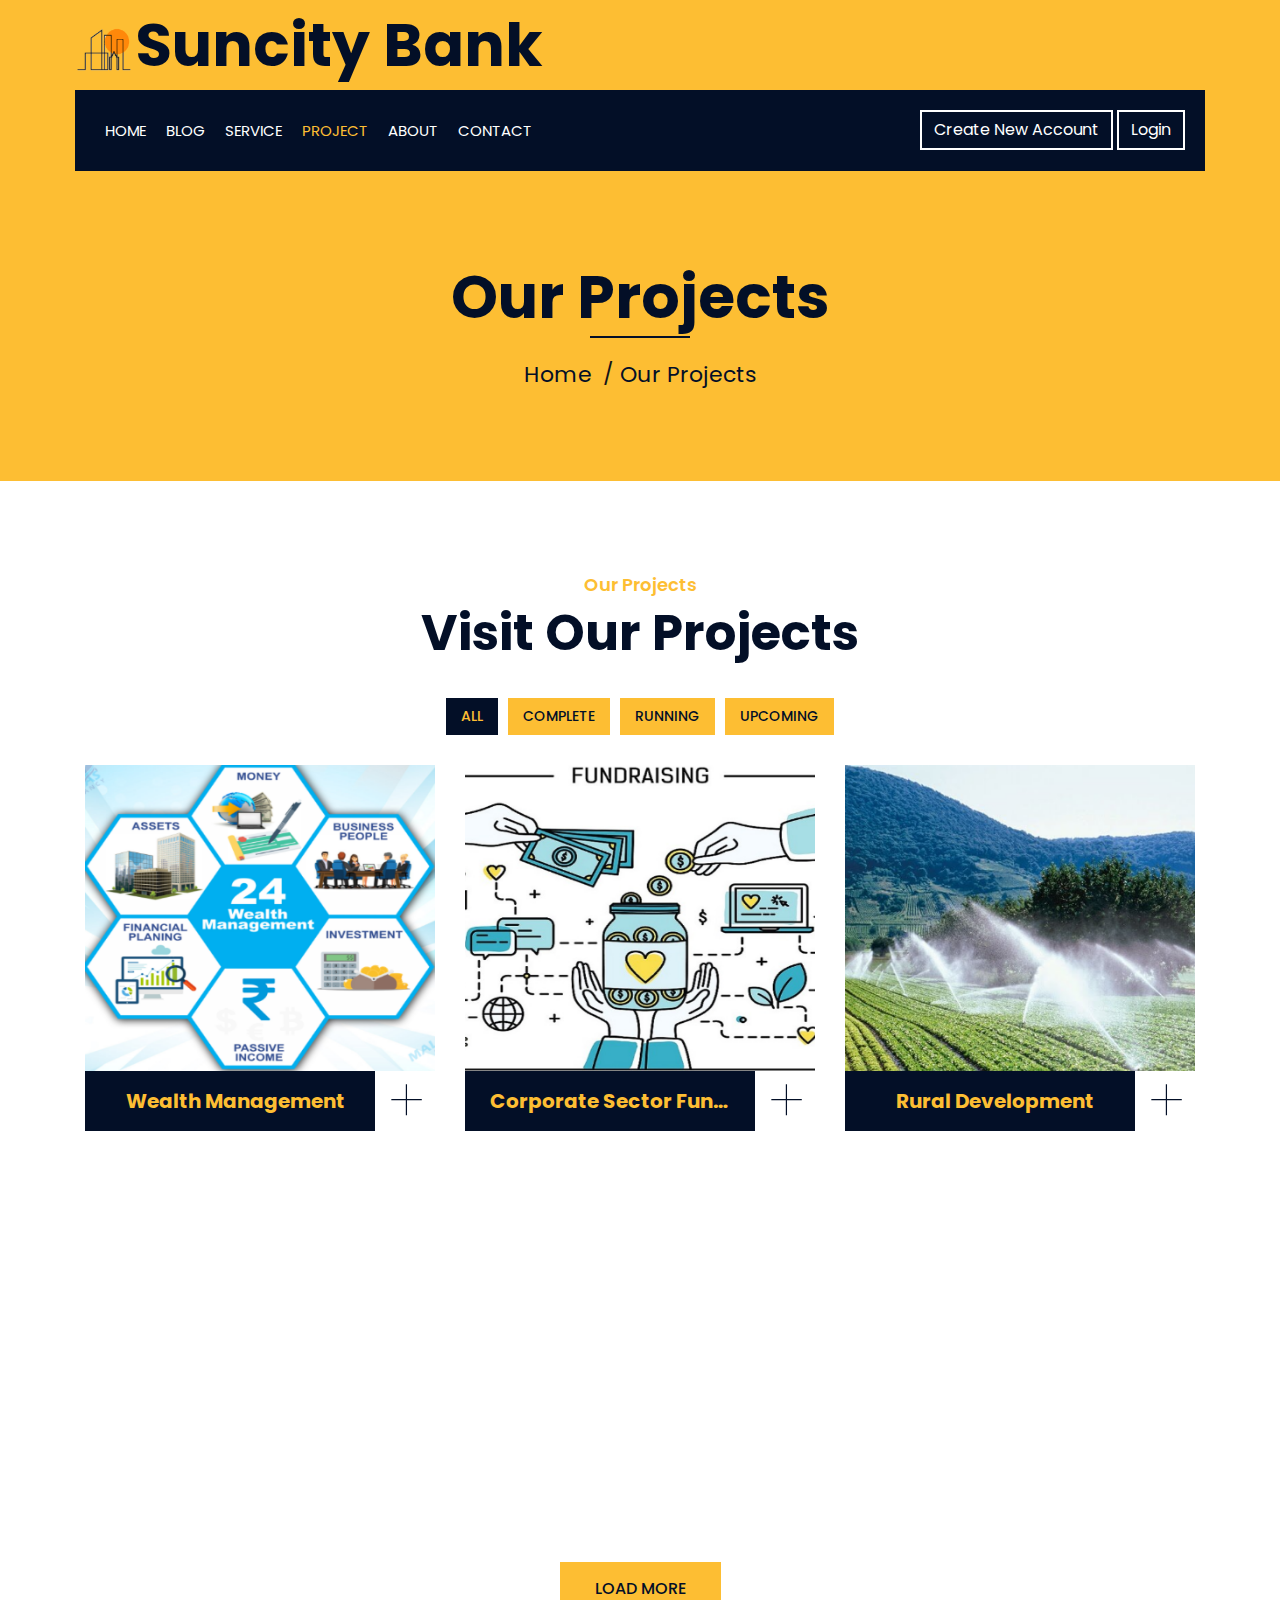
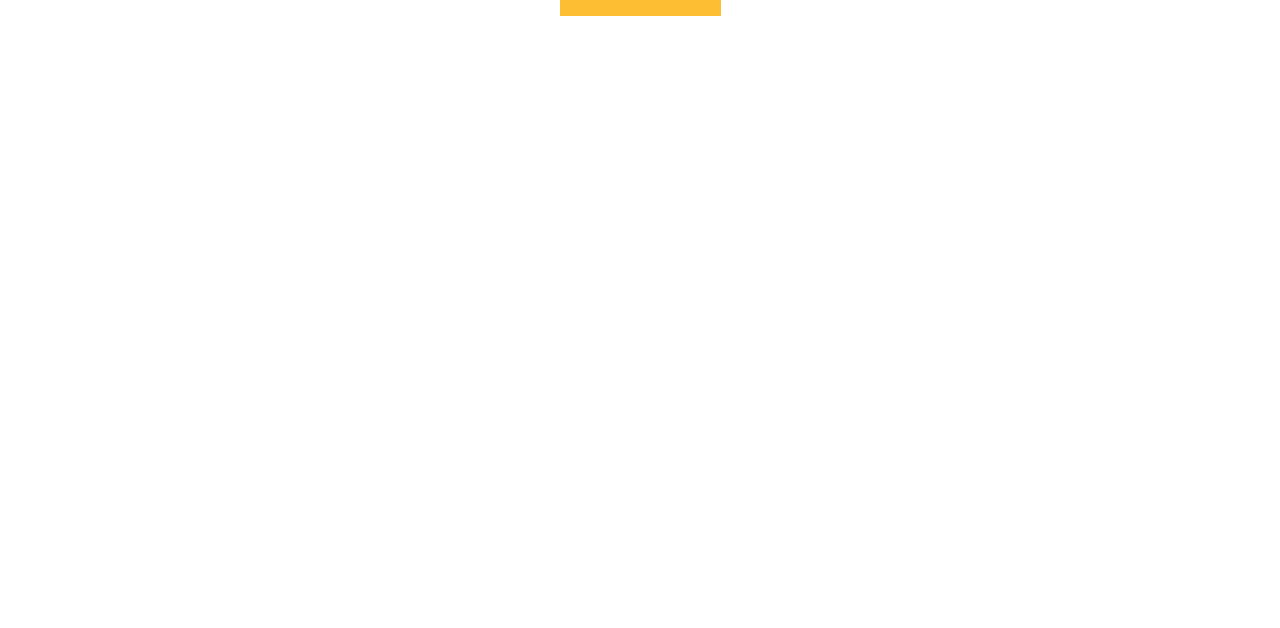
<file: portfolio.html>
<!DOCTYPE html>
<html lang="en">
    <head>
        <meta charset="utf-8">
        <title>Suncity Bank</title>
        <meta content="width=device-width, initial-scale=1.0" name="viewport">
        <meta content="Construction Company Website Template" name="keywords">
        <meta content="Construction Company Website Template" name="description">

        <!-- Favicon -->
        <link href="img/favicon.ico" rel="icon">

        <!-- Google Font -->
        <link href="https://fonts.googleapis.com/css2?family=Poppins:wght@100;200;300;400;500;600;700;800;900&display=swap" rel="stylesheet">

        <!-- CSS Libraries -->
        <link href="https://stackpath.bootstrapcdn.com/bootstrap/4.4.1/css/bootstrap.min.css" rel="stylesheet">
        <link href="https://cdnjs.cloudflare.com/ajax/libs/font-awesome/5.10.0/css/all.min.css" rel="stylesheet">
        <link href="lib/flaticon/font/flaticon.css" rel="stylesheet"> 
        <link href="lib/animate/animate.min.css" rel="stylesheet">
        <link href="lib/owlcarousel/assets/owl.carousel.min.css" rel="stylesheet">
        <link href="lib/lightbox/css/lightbox.min.css" rel="stylesheet">
        <link href="lib/slick/slick.css" rel="stylesheet">
        <link href="lib/slick/slick-theme.css" rel="stylesheet">

        <!-- Template Stylesheet -->
        <link href="css/style.css" rel="stylesheet">
    </head>

    <body>
        <div class="wrapper">
            <!-- Top Bar Start -->
            <div class="top-bar">
                <div class="container-fluid">
                    <div class="row align-items-center">
                        <div class="col-lg-4 col-lg-12">
                            <div class="logo">
                                <a href="index.html">
                                    <h1><img src="img/logo.png" alt="Logo">Suncity Bank</h1>
                                </a>
                            </div>
                        </div>
                        
                    </div>
                </div>
            </div>
            <!-- Top Bar End -->

            <!-- Nav Bar Start -->
            <div class="nav-bar">
                <div class="container-fluid">
                    <nav class="navbar navbar-expand-lg bg-dark navbar-dark">
                        <a href="#" class="navbar-brand">MENU</a>
                        <button type="button" class="navbar-toggler" data-toggle="collapse" data-target="#navbarCollapse">
                            <span class="navbar-toggler-icon"></span>
                        </button>

                        <div class="collapse navbar-collapse justify-content-between" id="navbarCollapse">
                            <div class="navbar-nav mr-auto">
                                <a href="index.html" class="nav-item nav-link ">Home</a>
                                <a href="single.html" class="nav-item nav-link">Blog</a>
                                <a href="service.html" class="nav-item nav-link">Service</a>
                                <a href="portfolio.html" class="nav-item nav-link active">Project</a>
                                <a href="about.html" class="nav-item nav-link">About</a>
                                <a href="contact.html" class="nav-item nav-link">Contact</a>
                            </div>
                            <div class="ml-auto">
                                <a class="btn" href="register.html">Create New Account</a>
                                <a class="btn" href="login.html">Login</a>
                            </div>
                        </div>
                    </nav>
                </div>
            </div>
            <!-- Nav Bar End -->
            
            
            <!-- Page Header Start -->
            <div class="page-header">
                <div class="container">
                    <div class="row">
                        <div class="col-12">
                            <h2>Our Projects</h2>
                        </div>
                        <div class="col-12">
                            <a href="">Home</a>
                            <a href="">Our Projects</a>
                        </div>
                    </div>
                </div>
            </div>
            <!-- Page Header End -->


            <!-- Portfolio Start -->
            <div class="portfolio">
                <div class="container">
                    <div class="section-header text-center">
                        <p>Our Projects</p>
                        <h2>Visit Our Projects</h2>
                    </div>
                    <div class="row">
                        <div class="col-12">
                            <ul id="portfolio-flters">
                                <li data-filter="*" class="filter-active">All</li>
                                <li data-filter=".first">Complete</li>
                                <li data-filter=".second">Running</li>
                                <li data-filter=".third">Upcoming</li>
                            </ul>
                        </div>
                    </div>
                    <div class="row portfolio-container">
                        <div class="col-lg-4 col-md-6 col-sm-12 portfolio-item first wow fadeInUp" data-wow-delay="0.1s">
                            <div class="portfolio-warp">
                                <div class="portfolio-img">
                                    <img src="img/project1.png" alt="Image">
                                    <div class="portfolio-overlay">
                                        <p>
                                            Wealth management is an investment advisory service that combines other financial services to address the needs of affluent clients.
                                        </p>
                                    </div>
                                </div>
                                <div class="portfolio-text">
                                    <h3>Wealth Management</h3>
                                    <a class="btn" href="img/project1.png" data-lightbox="portfolio">+</a>
                                </div>
                            </div>
                        </div>
                        <div class="col-lg-4 col-md-6 col-sm-12 portfolio-item second wow fadeInUp" data-wow-delay="0.2s">
                            <div class="portfolio-warp">
                                <div class="portfolio-img">
                                    <img src="img/project2.png" alt="Image">
                                    <div class="portfolio-overlay">
                                        <p>
                                            Corporations often need to raise external funding, or capital, in order to expand their businesses into new markets or locations, to invest in research & development, or to fend off the competition.
                                        </p>
                                    </div>
                                </div>
                                <div class="portfolio-text">
                                    <h3>Corporate Sector Funding</h3>
                                    <a class="btn" href="img/project2.png" data-lightbox="portfolio">+</a>
                                </div>
                            </div>
                        </div>
                        <div class="col-lg-4 col-md-6 col-sm-12 portfolio-item third wow fadeInUp" data-wow-delay="0.3s">
                            <div class="portfolio-warp">
                                <div class="portfolio-img">
                                    <img src="img/project3.png" alt="Image">
                                    <div class="portfolio-overlay">
                                        <p>
                                            Rural Development is the process of improving the quality of life and economic well-being of people living in rural areas, often relatively isolated and sparsely populated areas.
                                        </p>
                                    </div>
                                </div>
                                <div class="portfolio-text">
                                    <h3>Rural Development</h3>
                                    <a class="btn" href="img/project3.png" data-lightbox="portfolio">+</a>
                                </div>
                            </div>
                        </div>
                        <div class="col-lg-4 col-md-6 col-sm-12 portfolio-item first wow fadeInUp" data-wow-delay="0.4s">
                            <div class="portfolio-warp">
                                <div class="portfolio-img">
                                    <img src="img/project4.png" alt="Image">
                                    <div class="portfolio-overlay">
                                        <p>
                                            Water security is essential to humankind as it supports public health, economic growth, environmental sustainability, political stability and disaster risk reduction.
                                        </p>
                                    </div>
                                </div>
                                <div class="portfolio-text">
                                    <h3>Water Management Funding</h3>
                                    <a class="btn" href="img/project4.png" data-lightbox="portfolio">+</a>
                                </div>
                            </div>
                        </div>
                        <div class="col-lg-4 col-md-6 col-sm-12 portfolio-item second wow fadeInUp" data-wow-delay="0.5s">
                            <div class="portfolio-warp">
                                <div class="portfolio-img">
                                    <img src="img/project5.png" alt="Image">
                                    <div class="portfolio-overlay">
                                        <p>
                                            Urban planning, also known as regional planning, town planning, city planning, or rural planning, is a technical and political process that is focused on the development and design of land use and the built environment.
                                        </p>
                                    </div>
                                </div>
                                <div class="portfolio-text">
                                    <h3>Urbanization Plan</h3>
                                    <a class="btn" href="img/project5.png" data-lightbox="portfolio">+</a>
                                </div>
                            </div>
                        </div>
                        <div class="col-lg-4 col-md-6 col-sm-12 portfolio-item third wow fadeInUp" data-wow-delay="0.6s">
                            <div class="portfolio-warp">
                                <div class="portfolio-img">
                                    <img src="img/project6.png" alt="Image">
                                    <div class="portfolio-overlay">
                                        <p>
                                            Digital Market is an Invite only Private Marketplace. Get access to certified virtual assistants, joint venture partners and secret execution plans.
                                        </p>
                                    </div>
                                </div>
                                <div class="portfolio-text">
                                    <h3>Digital Market</h3>
                                    <a class="btn" href="img/project6.png" data-lightbox="portfolio">+</a>
                                </div>
                            </div>
                        </div>
                    </div>
                    <div class="row">
                        <div class="col-12 load-more">
                            <a class="btn" href="#">Load More</a>
                        </div>
                    </div>
                </div>
            </div>
            <!-- Portfolio End -->


            <!-- Footer Start -->
            <div class="footer wow fadeIn" data-wow-delay="0.3s">
                <div class="container">
                    <div class="row">
                        <div class="col-md-6 col-lg-3">
                            <div class="footer-contact">
                                <h2>Office Contact</h2>
                                <p><i class="fa fa-map-marker-alt"></i>123 Street, Shastri Nagar, Jodhpur, India</p>
                                <p><i class="fa fa-phone-alt"></i>1800-180-180</p>
                                <p><i class="fa fa-envelope"></i>custservice@esuncity.com</p>
                                <div class="footer-social">
                                    <a href=""><i class="fab fa-twitter"></i></a>
                                    <a href=""><i class="fab fa-facebook-f"></i></a>
                                    <a href=""><i class="fab fa-youtube"></i></a>
                                    <a href=""><i class="fab fa-instagram"></i></a>
                                    <a href=""><i class="fab fa-linkedin-in"></i></a>
                                </div>
                            </div>
                        </div>
                        <div class="col-md-6 col-lg-3">
                            <div class="footer-link">
                                <h2>Services Areas</h2>
                                <a >Personal</a>
                                <a>Loan</a>
                                <a>Finance</a>
                                <a>Industrial</a>
                                <a>Corporates</a>
                            </div>
                        </div>
                        <div class="col-md-6 col-lg-3">
                            <div class="footer-link">
                                <h2>Useful Pages</h2>
                                <a>About Us</a>
                                <a>Contact Us</a>
                                <a>Our Team</a>
                                <a>Projects</a>
                            </div>
                        </div>
                        <div class="col-md-6 col-lg-3">
                            <div class="newsletter">
                                <h2>Newsletter</h2>
                                <p>
                                    For the last few years Suncity bank is doing its best to grow in banking industry and will further also do the same to grow from 15th to 1st in India.
                                </p>
                                <div class="form">
                                    <input class="form-control" placeholder="Email here">
                                    <button class="btn">Submit</button>
                                </div>
                            </div>
                        </div>
                    </div>
                </div>
                <div class="container footer-menu">
                    <div class="f-menu">
                        <a>Terms of use</a>
                        <a>Privacy policy</a>
                        <a>Cookies</a>
                        <a>Help</a>
                        <a>FQAs</a>
                    </div>
                </div>
                <div class="container copyright">
                    <div class="row">
                        <div class="col-md-6">
                            <p>&copy; <a href="#">Suncity Bank</a>, All Right Reserved.</p>
                        </div>
                        <div class="col-md-6">
                            <p>Designed By <a>Ravi Punar</a></p>
                        </div>
                    </div>
                </div>
            </div>
            <!-- Footer End -->

            <a href="#" class="back-to-top"><i class="fa fa-chevron-up"></i></a>
        </div>

        <!-- JavaScript Libraries -->
        <script src="https://code.jquery.com/jquery-3.4.1.min.js"></script>
        <script src="https://stackpath.bootstrapcdn.com/bootstrap/4.4.1/js/bootstrap.bundle.min.js"></script>
        <script src="lib/easing/easing.min.js"></script>
        <script src="lib/wow/wow.min.js"></script>
        <script src="lib/owlcarousel/owl.carousel.min.js"></script>
        <script src="lib/isotope/isotope.pkgd.min.js"></script>
        <script src="lib/lightbox/js/lightbox.min.js"></script>
        <script src="lib/waypoints/waypoints.min.js"></script>
        <script src="lib/counterup/counterup.min.js"></script>
        <script src="lib/slick/slick.min.js"></script>

        <!-- Template Javascript -->
        <script src="js/main.js"></script>
    </body>
</html>
</file>
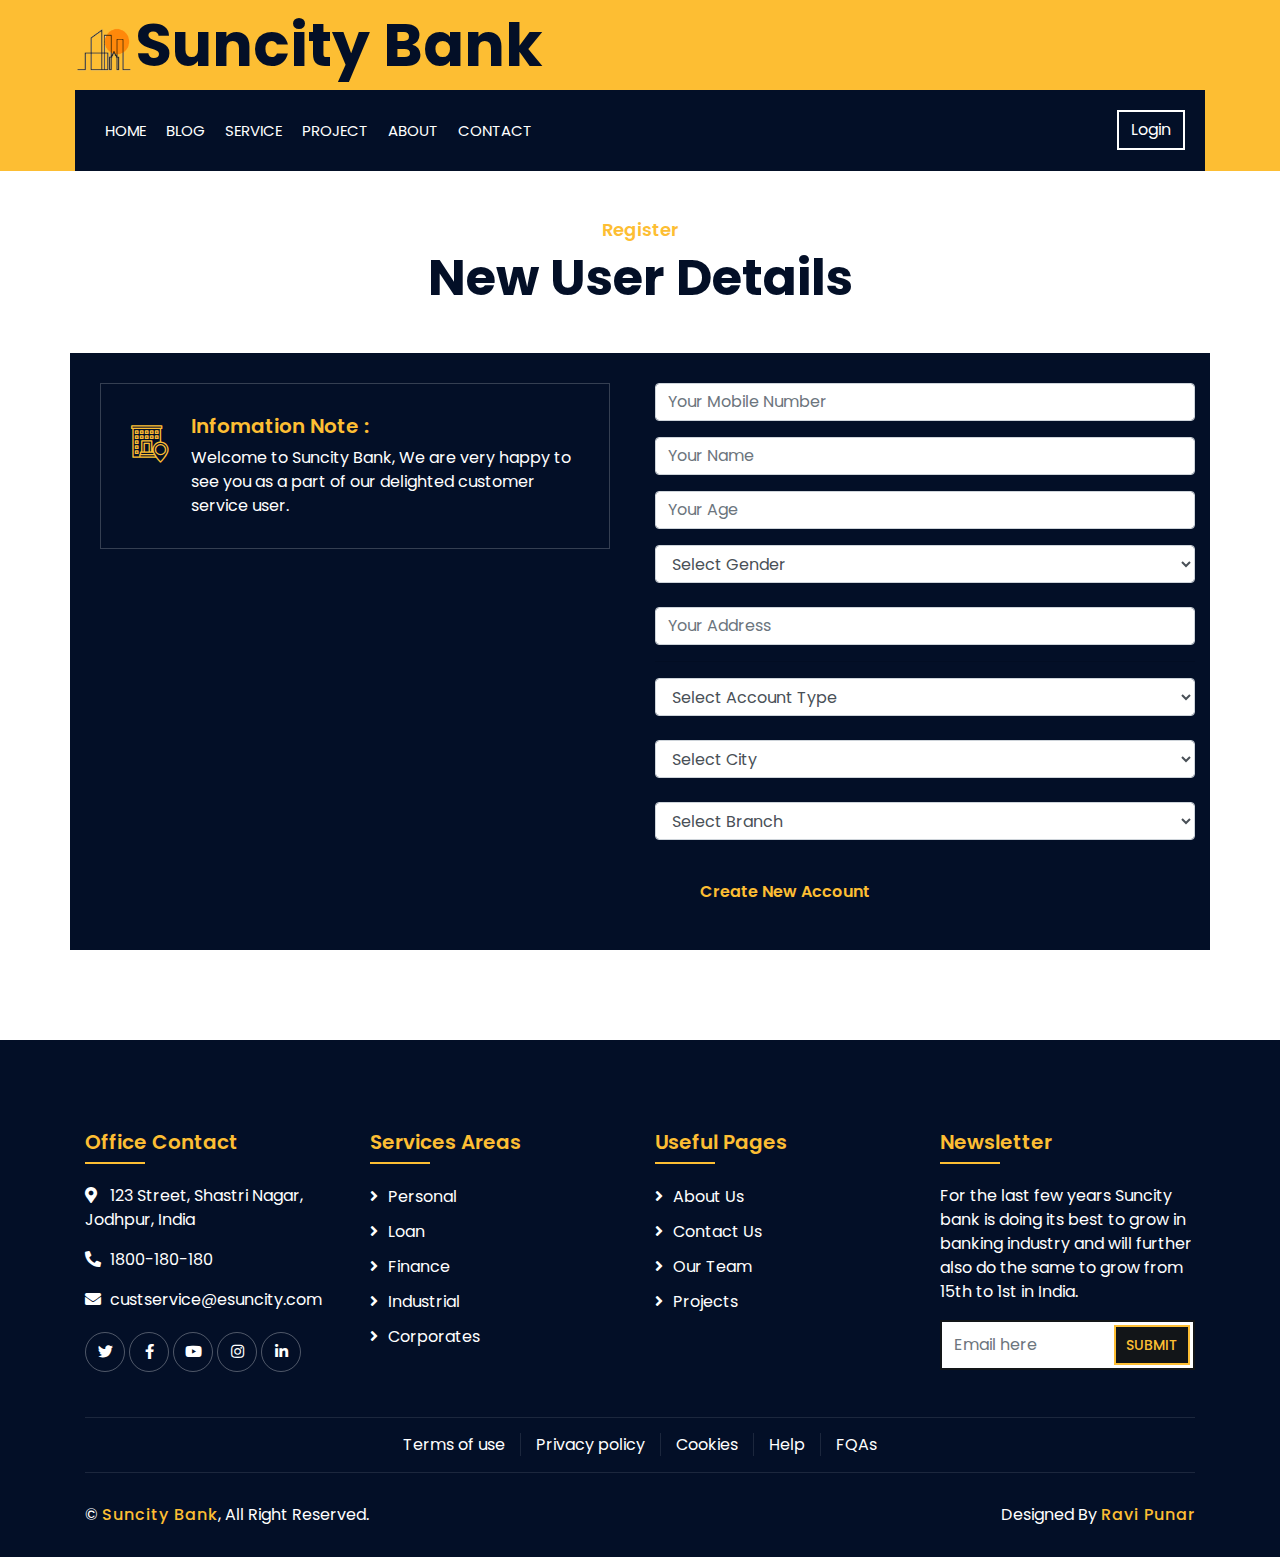
<file: register.html>
<!DOCTYPE html>
<html lang="en">
    <head>
        <meta charset="utf-8">
        <title>Suncity Bank</title>
        <meta content="width=device-width, initial-scale=1.0" name="viewport">
        <meta content="Construction Company Website Template" name="keywords">
        <meta content="Construction Company Website Template" name="description">

        <!-- Favicon -->
        <link href="img/favicon.ico" rel="icon">

        <!-- Google Font -->
        <link href="https://fonts.googleapis.com/css2?family=Poppins:wght@100;200;300;400;500;600;700;800;900&display=swap" rel="stylesheet">

        <!-- CSS Libraries -->
        <link href="https://stackpath.bootstrapcdn.com/bootstrap/4.4.1/css/bootstrap.min.css" rel="stylesheet">
        <link href="https://cdnjs.cloudflare.com/ajax/libs/font-awesome/5.10.0/css/all.min.css" rel="stylesheet">
        <link href="lib/flaticon/font/flaticon.css" rel="stylesheet"> 
        <link href="lib/animate/animate.min.css" rel="stylesheet">
        <link href="lib/owlcarousel/assets/owl.carousel.min.css" rel="stylesheet">
        <link href="lib/lightbox/css/lightbox.min.css" rel="stylesheet">
        <link href="lib/slick/slick.css" rel="stylesheet">
        <link href="lib/slick/slick-theme.css" rel="stylesheet">

        <!-- Template Stylesheet -->
        <link href="css/style.css" rel="stylesheet">
    </head>

    <body>
        <div class="wrapper">
            <!-- Top Bar Start -->
            <div class="top-bar">
                <div class="container-fluid">
                    <div class="row align-items-center">
                        <div class="col-lg-4 col-lg-12">
                            <div class="logo">
                                <a href="index.html">
                                    <h1><img src="img/logo.png" alt="Logo">Suncity Bank</h1>
                                </a>
                            </div>
                        </div>
                    </div>
                </div>
            </div>
            <!-- Top Bar End -->

            <!-- Nav Bar Start -->
            <div class="nav-bar">
                <div class="container-fluid">
                    <nav class="navbar navbar-expand-lg bg-dark navbar-dark">
                        <a href="#" class="navbar-brand">MENU</a>
                        <button type="button" class="navbar-toggler" data-toggle="collapse" data-target="#navbarCollapse">
                            <span class="navbar-toggler-icon"></span>
                        </button>

                        <div class="collapse navbar-collapse justify-content-between" id="navbarCollapse">
                            <div class="navbar-nav mr-auto">
                                <a href="index.html" class="nav-item nav-link ">Home</a>
                                <a href="single.html" class="nav-item nav-link">Blog</a>
                                <a href="service.html" class="nav-item nav-link">Service</a>
                                <a href="portfolio.html" class="nav-item nav-link">Project</a>
                                <a href="about.html" class="nav-item nav-link">About</a>
                                <a href="contact.html" class="nav-item nav-link">Contact</a>
                            </div>
                            <div class="ml-auto">
                                <a class="btn active" href="login.html">Login</a>
                            </div>
                        </div>
                    </nav>
                </div>
            </div>
            <!-- Nav Bar End -->


            <!-- Register Start -->
            <div class="contact wow fadeInUp">
                <div class="container">
                    <div class="section-header text-center">
                        <p> Register </p>
                        <h2>New User Details</h2>
                    </div>
                    <div class="row">
                        <div class="col-md-6">
                            <div class="contact-info">
                                <div class="contact-item">
                                    <i class="flaticon-address"></i>
                                    <div class="contact-text">
                                        <h2>Infomation Note :</h2>
                                        <p>Welcome to Suncity Bank, We are very happy to see you as a part of our delighted customer service user.
                                        </p>
                                    </div>
                                </div>
                            </div>
                        </div>
                        <div class="col-md-6">
                            <div>
                                <div id="success"></div>
                                <form name="sentMessage" id="contactForm">
                                    <div class="control-group">
                                        <input type="number" class="form-control" id="mobile" placeholder="Your Mobile Number" required="required" data-validation-required-message="Please enter Moblie Number" />
                                        <p class="help-block text-danger"></p>
                                    </div>
                                    <div class="control-group">
                                        <input type="text" class="form-control" id="name" placeholder="Your Name" required="required" data-validation-required-message="Please enter your Name" />
                                        <p class="help-block text-danger"></p>
                                    </div>
                                    <div class="control-group">
                                        <input type="number" class="form-control" id="age" placeholder="Your Age" required="required" data-validation-required-message="Please enter your Age" />
                                        <p class="help-block text-danger"></p>
                                    </div>
                                    <div class="control-group">
                                        <select id="gender" class="form-control" required="required">
                                          <option value="" class="form-control" disabled selected value>Select Gender</option>
                                          <option value="Male" class="form-control">Male</option>
                                          <option value="Female" class="form-control">Female</option>
                                          <option value="Other" class="form-control">Other</option>
                                        </select>  
                                    </div><br>
                                    <div class="control-group">
                                        <input type="textarea" class="form-control" id="address" placeholder="Your Address" required="required" data-validation-required-message="Please enter your Address" />
                                        <p class="help-block text-danger"></p>
                                    </div>
                                    <hr>
                                    <div class="control-group">
                                        <select id="account" class="form-control" required="required">
                                          <option class="form-control" disabled selected value>Select Account Type</option>
                                          <option value="Current" class="form-control">Current Account</option>
                                          <option value="Saving" class="form-control">Saving Account</option>
                                          <option value="Demat" class="form-control">Demat Account</option>
                                        </select>  
                                    </div><br>
                                    <div class="control-group">
                                        <select id="city" class="form-control" required="required">
                                          <option class="form-control" disabled selected value>Select City</option>
                                          <option value="Jodhpur" class="form-control">Jodhpur</option>
                                          <option value="Banglore" class="form-control">Banglore</option>
                                          <option value="Chennai" class="form-control">Chennai</option>
                                        </select>  
                                    </div><br>
                                    <div class="control-group">
                                        <select id="branch" class="form-control" required="required">
                                          <option class="form-control" disabled selected value>Select Branch</option>
                                          <option value="Shastri Nagar" class="form-control">Shastri Nagar</option>
                                          <option value="Sardarpura" class="form-control">Sardarpura</option>
                                          <option value="Masuriya" class="form-control">Masuriya</option>
                                        </select>  
                                    </div><br>

                                    <div class="contact-form">
                                        <button class="btn" type="submit" id="loginButton">Create New Account</button>
                                    </div>
                                </form>
                            </div>
                        </div>
                    </div>
                </div>
            </div>
            <!-- Register End -->


            <!-- Footer Start -->
            <div class="footer wow fadeIn" data-wow-delay="0.3s">
                <div class="container">
                    <div class="row">
                        <div class="col-md-6 col-lg-3">
                            <div class="footer-contact">
                                <h2>Office Contact</h2>
                                <p><i class="fa fa-map-marker-alt"></i>123 Street, Shastri Nagar, Jodhpur, India</p>
                                <p><i class="fa fa-phone-alt"></i>1800-180-180</p>
                                <p><i class="fa fa-envelope"></i>custservice@esuncity.com</p>
                                <div class="footer-social">
                                    <a href=""><i class="fab fa-twitter"></i></a>
                                    <a href=""><i class="fab fa-facebook-f"></i></a>
                                    <a href=""><i class="fab fa-youtube"></i></a>
                                    <a href=""><i class="fab fa-instagram"></i></a>
                                    <a href=""><i class="fab fa-linkedin-in"></i></a>
                                </div>
                            </div>
                        </div>
                        <div class="col-md-6 col-lg-3">
                            <div class="footer-link">
                                <h2>Services Areas</h2>
                                <a >Personal</a>
                                <a>Loan</a>
                                <a>Finance</a>
                                <a>Industrial</a>
                                <a>Corporates</a>
                            </div>
                        </div>
                        <div class="col-md-6 col-lg-3">
                            <div class="footer-link">
                                <h2>Useful Pages</h2>
                                <a>About Us</a>
                                <a>Contact Us</a>
                                <a>Our Team</a>
                                <a>Projects</a>
                            </div>
                        </div>
                        <div class="col-md-6 col-lg-3">
                            <div class="newsletter">
                                <h2>Newsletter</h2>
                                <p>
                                    For the last few years Suncity bank is doing its best to grow in banking industry and will further also do the same to grow from 15th to 1st in India.
                                </p>
                                <div class="form">
                                    <input class="form-control" placeholder="Email here">
                                    <button class="btn">Submit</button>
                                </div>
                            </div>
                        </div>
                    </div>
                </div>
                <div class="container footer-menu">
                    <div class="f-menu">
                        <a>Terms of use</a>
                        <a>Privacy policy</a>
                        <a>Cookies</a>
                        <a>Help</a>
                        <a>FQAs</a>
                    </div>
                </div>
                <div class="container copyright">
                    <div class="row">
                        <div class="col-md-6">
                            <p>&copy; <a href="#">Suncity Bank</a>, All Right Reserved.</p>
                        </div>
                        <div class="col-md-6">
                            <p>Designed By <a>Ravi Punar</a></p>
                        </div>
                    </div>
                </div>
            </div>
            <!-- Footer End -->

            <a href="#" class="back-to-top"><i class="fa fa-chevron-up"></i></a>
        </div>

        <!-- JavaScript Libraries -->
        <script src="https://code.jquery.com/jquery-3.4.1.min.js"></script>
        <script src="https://stackpath.bootstrapcdn.com/bootstrap/4.4.1/js/bootstrap.bundle.min.js"></script>
        <script src="lib/easing/easing.min.js"></script>
        <script src="lib/wow/wow.min.js"></script>
        <script src="lib/owlcarousel/owl.carousel.min.js"></script>
        <script src="lib/isotope/isotope.pkgd.min.js"></script>
        <script src="lib/lightbox/js/lightbox.min.js"></script>
        <script src="lib/waypoints/waypoints.min.js"></script>
        <script src="lib/counterup/counterup.min.js"></script>
        <script src="lib/slick/slick.min.js"></script>
        
        <!-- Contact Javascript File
        <script src="mail/jqBootstrapValidation.min.js"></script>
        <script src="mail/contact.js"></script>

        Template Javascript
        <script src="js/main.js"></script>
    </body>
</html>
</file>
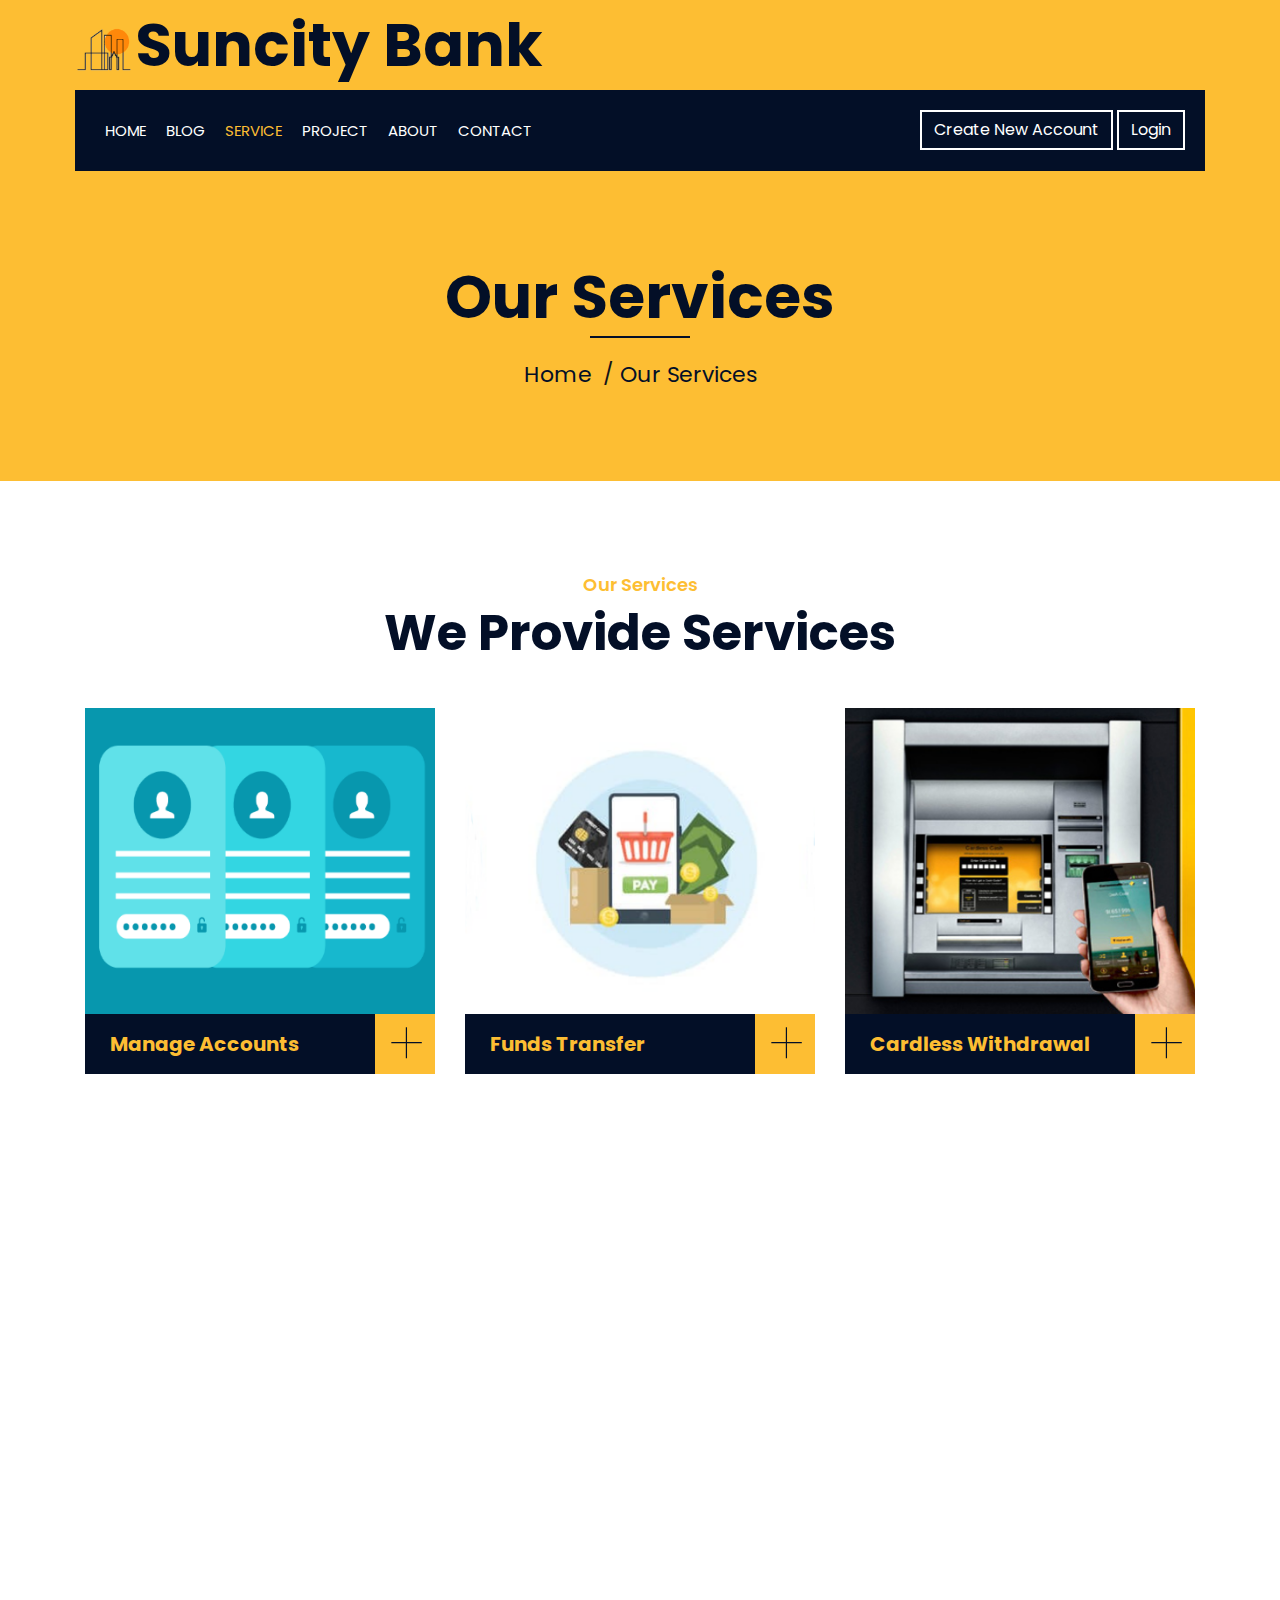
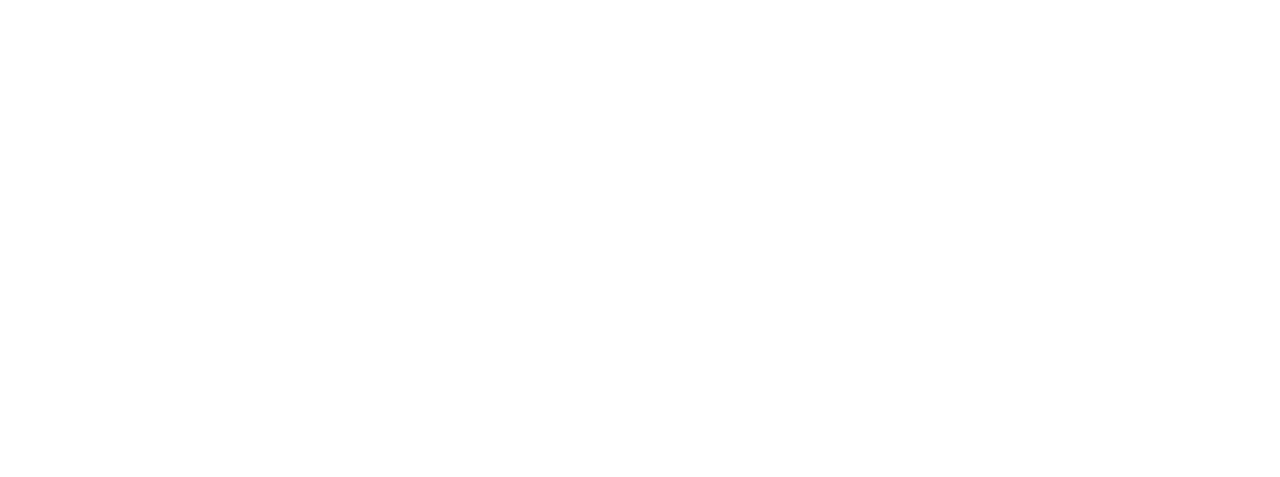
<file: service.html>
<!DOCTYPE html>
<html lang="en">
    <head>
        <meta charset="utf-8">
        <title>Suncity Bank </title>
        <meta content="width=device-width, initial-scale=1.0" name="viewport">
        <meta content="Construction Company Website Template" name="keywords">
        <meta content="Construction Company Website Template" name="description">

        <!-- Favicon -->
        <link href="img/favicon.ico" rel="icon">

        <!-- Google Font -->
        <link href="https://fonts.googleapis.com/css2?family=Poppins:wght@100;200;300;400;500;600;700;800;900&display=swap" rel="stylesheet">

        <!-- CSS Libraries -->
        <link href="https://stackpath.bootstrapcdn.com/bootstrap/4.4.1/css/bootstrap.min.css" rel="stylesheet">
        <link href="https://cdnjs.cloudflare.com/ajax/libs/font-awesome/5.10.0/css/all.min.css" rel="stylesheet">
        <link href="lib/flaticon/font/flaticon.css" rel="stylesheet"> 
        <link href="lib/animate/animate.min.css" rel="stylesheet">
        <link href="lib/owlcarousel/assets/owl.carousel.min.css" rel="stylesheet">
        <link href="lib/lightbox/css/lightbox.min.css" rel="stylesheet">
        <link href="lib/slick/slick.css" rel="stylesheet">
        <link href="lib/slick/slick-theme.css" rel="stylesheet">

        <!-- Template Stylesheet -->
        <link href="css/style.css" rel="stylesheet">
    </head>

    <body>
        <div class="wrapper">
            <!-- Top Bar Start -->
            <div class="top-bar">
                <div class="container-fluid">
                    <div class="row align-items-center">
                        <div class="col-lg-4 col-lg-12">
                            <div class="logo">
                                <a href="index.html">
                                    <h1><img src="img/logo.png" alt="Logo">Suncity Bank</h1>
                                </a>
                            </div>
                        </div>
                    </div>
                </div>
            </div>
            <!-- Top Bar End -->

            <!-- Nav Bar Start -->
            <div class="nav-bar">
                <div class="container-fluid">
                    <nav class="navbar navbar-expand-lg bg-dark navbar-dark">
                        <a href="#" class="navbar-brand">MENU</a>
                        <button type="button" class="navbar-toggler" data-toggle="collapse" data-target="#navbarCollapse">
                            <span class="navbar-toggler-icon"></span>
                        </button>

                        <div class="collapse navbar-collapse justify-content-between" id="navbarCollapse">
                            <div class="navbar-nav mr-auto">
                                <a href="index.html" class="nav-item nav-link ">Home</a>
                                <a href="single.html" class="nav-item nav-link">Blog</a>
                                <a href="service.html" class="nav-item nav-link active">Service</a>
                                <a href="portfolio.html" class="nav-item nav-link">Project</a>
                                <a href="about.html" class="nav-item nav-link">About</a>
                                <a href="contact.html" class="nav-item nav-link">Contact</a>
                            </div>
                            <div class="ml-auto">
                                <a class="btn" href="register.html">Create New Account</a>
                                <a class="btn" href="login.html">Login</a>
                            </div>
                        </div>
                    </nav>
                </div>
            </div>
            <!-- Nav Bar End -->
            
            
            <!-- Page Header Start -->
            <div class="page-header">
                <div class="container">
                    <div class="row">
                        <div class="col-12">
                            <h2>Our Services</h2>
                        </div>
                        <div class="col-12">
                            <a href="">Home</a>
                            <a href="">Our Services</a>
                        </div>
                    </div>
                </div>
            </div>
            <!-- Page Header End -->


            <!-- Service Start -->
            <div class="service">
                <div class="container">
                    <div class="section-header text-center">
                        <p>Our Services</p>
                        <h2>We Provide Services</h2>
                    </div>
                    <div class="row">
                        <div class="col-lg-4 col-md-6 wow fadeInUp" data-wow-delay="0.1s">
                            <div class="service-item">
                                <div class="service-img">
                                    <img src="img/service1.png" alt="Image">
                                    <div class="service-overlay">
                                        <p>
                                            You can now:<br>-Check account balance<br>-View last 5 transactions<br>-Check Credit card details<br>-Send Cheque book request<br>-Stop cheque request
                                        </p>
                                    </div>
                                </div>
                                <div class="service-text">
                                    <h3>Manage Accounts</h3>
                                    <a class="btn" href="img/service1.png" data-lightbox="service">+</a>
                                </div>
                            </div>
                        </div>
                        <div class="col-lg-4 col-md-6 wow fadeInUp" data-wow-delay="0.2s">
                            <div class="service-item">
                                <div class="service-img">
                                    <img src="img/service2.png" alt="Image">
                                    <div class="service-overlay">
                                        <p>
                                            Transfer funds to own Suncity Bank account, other Suncity Bank account and non-Suncity Bank account using NEFT service from anywhere using m.suncitybank.com. Fund transfer can be done, 24 x7, even on holiday. 
                                        </p>
                                    </div>
                                </div>
                                <div class="service-text">
                                    <h3>Funds Transfer</h3>
                                    <a class="btn" href="img/service2.png" data-lightbox="service">+</a>
                                </div>
                            </div>
                        </div>
                        <div class="col-lg-4 col-md-6 wow fadeInUp" data-wow-delay="0.3s">
                            <div class="service-item">
                                <div class="service-img">
                                    <img src="img/service3.png" alt="Image">
                                    <div class="service-overlay">
                                        <p>
                                            Cardless Cash Withdrawal service is a simple and safe mode for you to send cash, 24x7, to any mobile number in India.
                                        </p>
                                    </div>
                                </div>
                                <div class="service-text">
                                    <h3>Cardless Withdrawal</h3>
                                    <a class="btn" href="img/service3.png" data-lightbox="service">+</a>
                                </div>
                            </div>
                        </div>
                        <div class="col-lg-4 col-md-6 wow fadeInUp" data-wow-delay="0.4s">
                            <div class="service-item">
                                <div class="service-img">
                                    <img src="img/service4.png" alt="Image">
                                    <div class="service-overlay">
                                        <p>
                                            Say good bye to running out of talk time or missing your favorite shows by recharging your prepaid mobile and DTH connection on the go and at your own comfort with m.suncitybank.com.
                                        </p>
                                    </div>
                                </div>
                                <div class="service-text">
                                    <h3>Recharge Mobile/DTH</h3>
                                    <a class="btn" href="img/service4.png" data-lightbox="service">+</a>
                                </div>
                            </div>
                        </div>
                        <div class="col-lg-4 col-md-6 wow fadeInUp" data-wow-delay="0.5s">
                            <div class="service-item">
                                <div class="service-img">
                                    <img src="img/service5.png" alt="Image">
                                    <div class="service-overlay">
                                        <p>
                                            With the convenience of Suncity Bank Internet Banking on your mobile, you can pay your bills anytime, from anywhere. Avoid long queues by registering your billers and pay all your utility bills - electricity, gas, phone/mobile etc , on time with m.suncitybank.com.
                                        </p>
                                    </div>
                                </div>
                                <div class="service-text">
                                    <h3>Pay Utility Bills</h3>
                                    <a class="btn" href="img/service5.png" data-lightbox="service">+</a>
                                </div>
                            </div>
                        </div>
                        <div class="col-lg-4 col-md-6 wow fadeInUp" data-wow-delay="0.6s">
                            <div class="service-item">
                                <div class="service-img">
                                    <img src="img/service6.png" alt="Image">
                                    <div class="service-overlay">
                                        <p>
                                            Suncity Bank Credit Card bring to you convenience coupled with absolute safety and unparalleled discounts. In addition, we have taken a step further to provide you convenience on the go. You can now pay your credit card bills by logging into m.suncitybank.com.
                                        </p>
                                    </div>
                                </div>
                                <div class="service-text">
                                    <h3>Credit Card Payments</h3>
                                    <a class="btn" href="img/service6.png" data-lightbox="service">+</a>
                                </div>
                            </div>
                        </div>
                    </div>
                </div>
            </div>
            <!-- Service End -->


            <!-- Footer Start -->
            <div class="footer wow fadeIn" data-wow-delay="0.3s">
                <div class="container">
                    <div class="row">
                        <div class="col-md-6 col-lg-3">
                            <div class="footer-contact">
                                <h2>Office Contact</h2>
                                <p><i class="fa fa-map-marker-alt"></i>123 Street, Shastri Nagar, Jodhpur, India</p>
                                <p><i class="fa fa-phone-alt"></i>1800-180-180</p>
                                <p><i class="fa fa-envelope"></i>custservice@esuncity.com</p>
                                <div class="footer-social">
                                    <a href=""><i class="fab fa-twitter"></i></a>
                                    <a href=""><i class="fab fa-facebook-f"></i></a>
                                    <a href=""><i class="fab fa-youtube"></i></a>
                                    <a href=""><i class="fab fa-instagram"></i></a>
                                    <a href=""><i class="fab fa-linkedin-in"></i></a>
                                </div>
                            </div>
                        </div>
                        <div class="col-md-6 col-lg-3">
                            <div class="footer-link">
                                <h2>Services Areas</h2>
                                <a >Personal</a>
                                <a>Loan</a>
                                <a>Finance</a>
                                <a>Industrial</a>
                                <a>Corporates</a>
                            </div>
                        </div>
                        <div class="col-md-6 col-lg-3">
                            <div class="footer-link">
                                <h2>Useful Pages</h2>
                                <a>About Us</a>
                                <a>Contact Us</a>
                                <a>Our Team</a>
                                <a>Projects</a>
                            </div>
                        </div>
                        <div class="col-md-6 col-lg-3">
                            <div class="newsletter">
                                <h2>Newsletter</h2>
                                <p>
                                    For the last few years Suncity bank is doing its best to grow in banking industry and will further also do the same to grow from 15th to 1st in India.
                                </p>
                                <div class="form">
                                    <input class="form-control" placeholder="Email here">
                                    <button class="btn">Submit</button>
                                </div>
                            </div>
                        </div>
                    </div>
                </div>
                <div class="container footer-menu">
                    <div class="f-menu">
                        <a>Terms of use</a>
                        <a>Privacy policy</a>
                        <a>Cookies</a>
                        <a>Help</a>
                        <a>FQAs</a>
                    </div>
                </div>
                <div class="container copyright">
                    <div class="row">
                        <div class="col-md-6">
                            <p>&copy; <a href="#">Suncity Bank</a>, All Right Reserved.</p>
                        </div>
                        <div class="col-md-6">
                            <p>Designed By <a>Ravi Punar</a></p>
                        </div>
                    </div>
                </div>
            </div>
            <!-- Footer End -->

            <a href="#" class="back-to-top"><i class="fa fa-chevron-up"></i></a>
        </div>

        <!-- JavaScript Libraries -->
        <script src="https://code.jquery.com/jquery-3.4.1.min.js"></script>
        <script src="https://stackpath.bootstrapcdn.com/bootstrap/4.4.1/js/bootstrap.bundle.min.js"></script>
        <script src="lib/easing/easing.min.js"></script>
        <script src="lib/wow/wow.min.js"></script>
        <script src="lib/owlcarousel/owl.carousel.min.js"></script>
        <script src="lib/isotope/isotope.pkgd.min.js"></script>
        <script src="lib/lightbox/js/lightbox.min.js"></script>
        <script src="lib/waypoints/waypoints.min.js"></script>
        <script src="lib/counterup/counterup.min.js"></script>
        <script src="lib/slick/slick.min.js"></script>

        <!-- Template Javascript -->
        <script src="js/main.js"></script>
    </body>
</html>
</file>
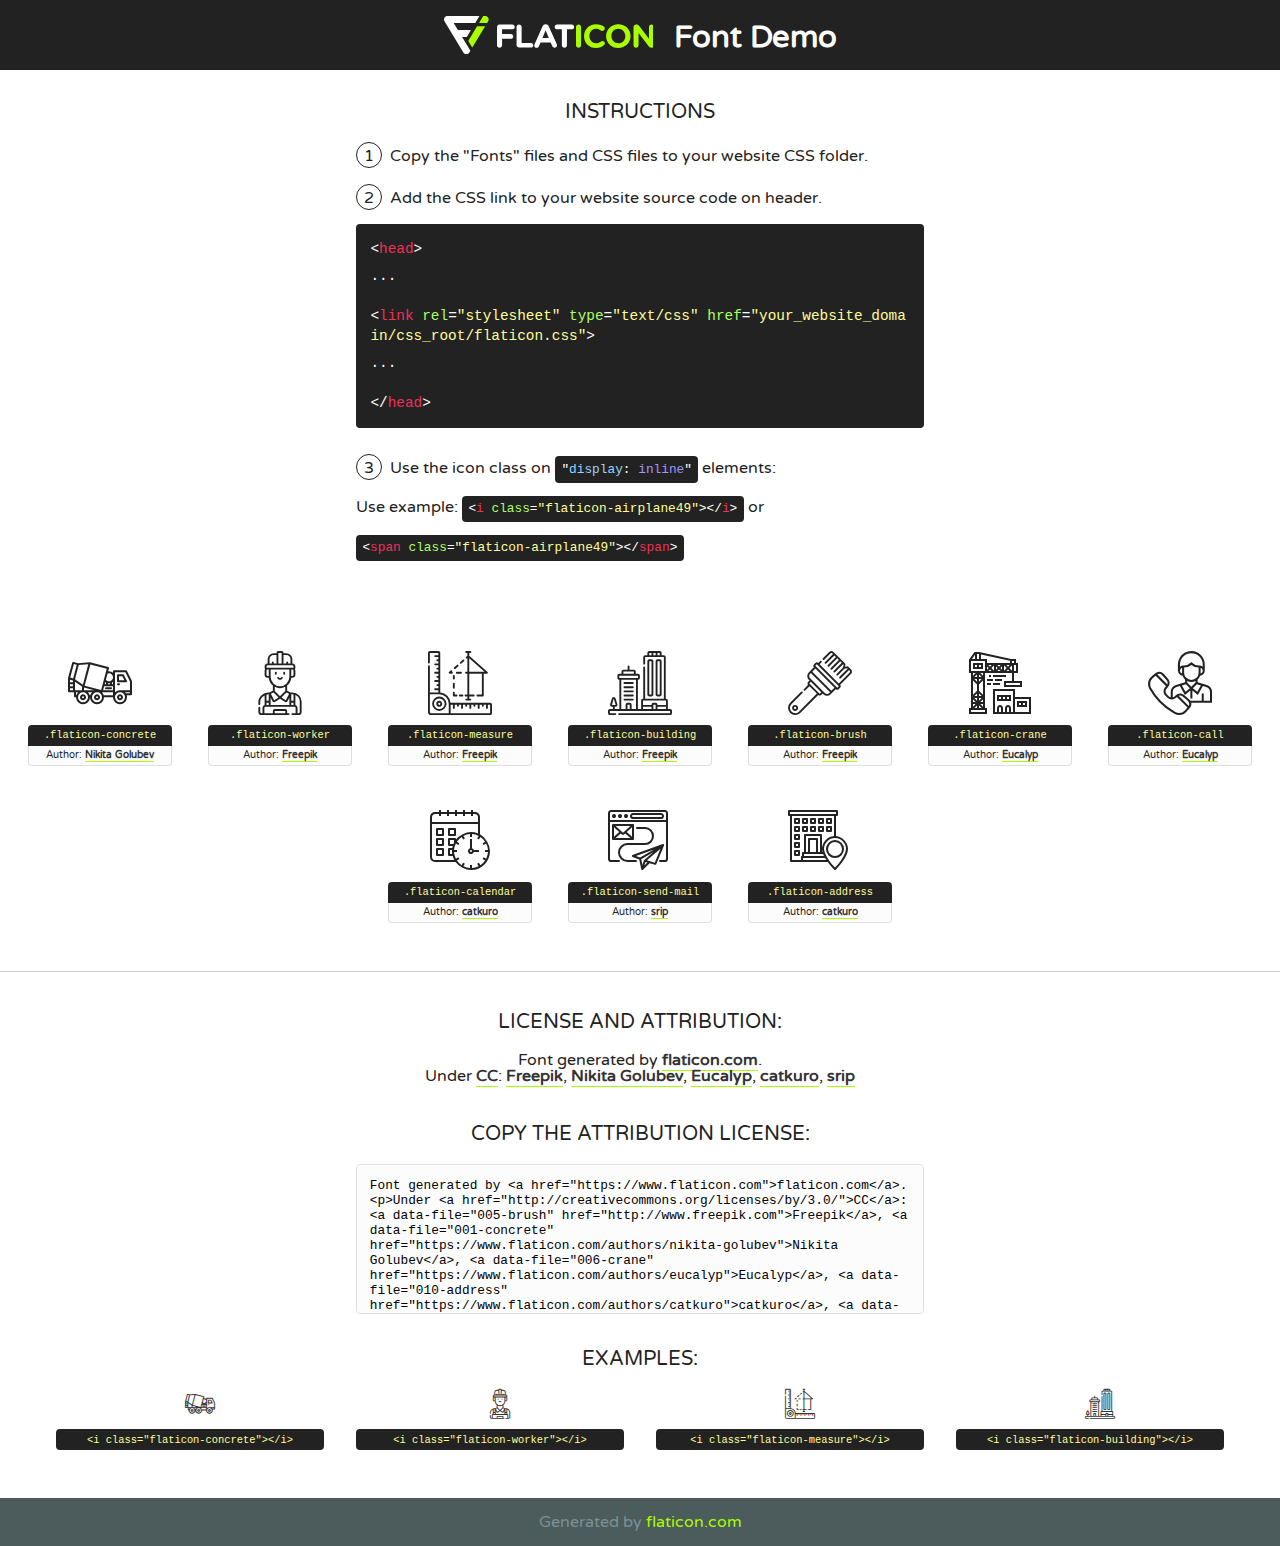
<file: lib/flaticon/font/flaticon.html>
<!DOCTYPE html>
<!--
  Flaticon icon font: Flaticon
  Creation date: 23/08/2020 07:24
-->
<html>
<!DOCTYPE html>
<html>

<head>
    <title>Flaticon WebFont</title>
    <link href="http://fonts.googleapis.com/css?family=Varela+Round" rel="stylesheet" type="text/css" />
    <link rel="stylesheet" type="text/css" href="flaticon.css">
    <meta charset="UTF-8">
    <style>
    html, body, div, span, applet, object, iframe,
    h1, h2, h3, h4, h5, h6, p, blockquote, pre,
    a, abbr, acronym, address, big, cite, code,
    del, dfn, em, img, ins, kbd, q, s, samp,
    small, strike, strong, sub, sup, tt, var,
    b, u, i, center,
    dl, dt, dd, ol, ul, li,
    fieldset, form, label, legend,
    table, caption, tbody, tfoot, thead, tr, th, td,
    article, aside, canvas, details, embed, 
    figure, figcaption, footer, header, hgroup, 
    menu, nav, output, ruby, section, summary,
    time, mark, audio, video {
        margin: 0;
        padding: 0;
        border: 0;
        font-size: 100%;
        font: inherit;
        vertical-align: baseline;
    }
    /* HTML5 display-role reset for older browsers */
    article, aside, details, figcaption, figure, 
    footer, header, hgroup, menu, nav, section {
        display: block;
    }
    body {
        line-height: 1;
    }
    ol, ul {
        list-style: none;
    }
    blockquote, q {
        quotes: none;
    }
    blockquote:before, blockquote:after,
    q:before, q:after {
        content: '';
        content: none;
    }
    table {
        border-collapse: collapse;
        border-spacing: 0;
    }
    body {
        font-family: 'Varela Round', Helvetica, Arial, sans-serif;
        font-size: 16px;
        color: #222;
    }
    a {
        color: #333;
        border-bottom: 1px solid #a9fd00;
        font-weight: bold;
        text-decoration: none;
    }
    * {
        -moz-box-sizing: border-box;
        -webkit-box-sizing: border-box;
        box-sizing: border-box;
        margin: 0;
        padding: 0;
    }
    [class^="flaticon-"]:before, [class*=" flaticon-"]:before, [class^="flaticon-"]:after, [class*=" flaticon-"]:after {
        font-family: Flaticon;
        font-size: 30px;
        font-style: normal;
        margin-left: 20px;
        color: #333;
    }
    .wrapper {
        max-width: 600px;
        margin: auto;
        padding: 0 1em;
    }
    .title {
        font-size: 1.25em;
        text-align: center;
        margin-bottom: 1em;
        text-transform: uppercase;
    }
    header {
        text-align: center;
        background-color: #222;
        color: #fff;
        padding: 1em;
    }
    header .logo {
        width: 210px;
        height: 38px;
        display: inline-block;
        vertical-align: middle;
        margin-right: 1em;
        border: none;
    }
    header strong {
        font-size: 1.95em;
        font-weight: bold;
        vertical-align: middle;
        margin-top: 5px;
        display: inline-block;
    }
    .demo {
        margin: 2em auto;
        line-height: 1.25em;
    }
    .demo ul li {
        margin-bottom: 1em;
    }
    .demo ul li .num {
        color: #222;
        border-radius: 20px;
        display: inline-block;
        width: 26px;
        padding: 3px;
        height: 26px;
        text-align: center;
        margin-right: 0.5em;
        border: 1px solid #222;
    }
    .demo ul li code {
        background-color: #222;
        border-radius: 4px;
        padding: 0.25em 0.5em;
        display: inline-block;
        color: #fff;
        font-family: Consolas,Monaco,Lucida Console,Liberation Mono,DejaVu Sans Mono,Bitstream Vera Sans Mono,Courier New, monospace;
        font-weight: lighter;
        margin-top: 1em;
        font-size: 0.8em;
        word-break: break-all;
    }
    .demo ul li code.big {
        padding: 1em;
        font-size: 0.9em;
    }
    .demo ul li code .red {
        color: #EF3159;
    }
    .demo ul li code .green {
        color: #ACFF65;
    }
    .demo ul li code .yellow {
        color: #FFFF99;
    }
    .demo ul li code .blue {
        color: #99D3FF;
    }
    .demo ul li code .purple {
        color: #A295FF;
    }
    .demo ul li code .dots {
        margin-top: 0.5em;
        display: block;
    }
    #glyphs {
        border-bottom: 1px solid #ccc;
        padding: 2em 0;
        text-align: center;
    }
    .glyph {
        display: inline-block;
        width: 9em;
        margin: 1em;
        text-align: center;
        vertical-align: top;
        background: #FFF;
    }
    .glyph .glyph-icon {
        padding: 10px;
        display: block;
        font-family:"Flaticon";
        font-size: 64px;
        line-height: 1;
    }
    .glyph .glyph-icon:before {
        font-size: 64px;
        color: #222;
        margin-left: 0;
    }
    .class-name {
        font-size: 0.65em;
        background-color: #222;
        color: #fff;
        border-radius: 4px 4px 0 0;
        padding: 0.5em;
        color: #FFFF99;
        font-family: Consolas,Monaco,Lucida Console,Liberation Mono,DejaVu Sans Mono,Bitstream Vera Sans Mono,Courier New, monospace;
    }
    .author-name {
        font-size: 0.6em;
        background-color: #fcfcfd;
        border: 1px solid #DEDEE4;
        border-top: 0;
        border-radius: 0 0 4px 4px;
        padding: 0.5em;
    }
    .class-name:last-child {
        font-size: 10px;
        color:#888;
    }
    .class-name:last-child a {
        font-size: 10px;
        color:#555;
    }
    .class-name:last-child a:hover {
        color:#a9fd00;
    }
    .glyph > input {
        display: block;
        width: 100px;
        margin: 5px auto;
        text-align: center;
        font-size: 12px;
        cursor: text;
    }
    .glyph > input.icon-input {
        font-family:"Flaticon";
        font-size: 16px;
        margin-bottom: 10px;
    }
    .attribution .title {
        margin-top: 2em;
    }
    .attribution textarea {
        background-color: #fcfcfd;
        padding: 1em;
        border: none;
        box-shadow: none;
        border: 1px solid #DEDEE4;
        border-radius: 4px;
        resize: none;
        width: 100%;
        height: 150px;
        font-size: 0.8em;
        font-family: Consolas,Monaco,Lucida Console,Liberation Mono,DejaVu Sans Mono,Bitstream Vera Sans Mono,Courier New, monospace;
        -webkit-appearance: none;
    }
    .iconsuse {
        margin: 2em auto;
        text-align: center;
        max-width: 1200px;
    }
    .iconsuse:after {
        content: '';
        display: table;
        clear: both;
    }
    .iconsuse .image {
        float: left;
        width: 25%;
        padding: 0 1em;
    }
    .iconsuse .image p {
        margin-bottom: 1em;
    }
    .iconsuse .image span {
        display: block;
        font-size: 0.65em;
        background-color: #222;
        color: #fff;
        border-radius: 4px;
        padding: 0.5em;
        color: #FFFF99;
        margin-top: 1em;
        font-family: Consolas,Monaco,Lucida Console,Liberation Mono,DejaVu Sans Mono,Bitstream Vera Sans Mono,Courier New, monospace;
    }
    #footer {
        text-align: center;
        background-color: #4C5B5C;
        color: #7c9192;
        padding: 1em;
    }
    #footer a {
        border: none;
        color: #a9fd00;
        font-weight: normal;
    }
    @media (max-width: 960px) {
        .iconsuse .image {
            width: 50%;
        }
    }
    @media (max-width: 560px) {
        .iconsuse .image {
            width: 100%;
        }
    }
    </style>
</head>

<body class="characters-off">

    <header>
        <a href="https://www.flaticon.com" target="_blank" class="logo">
            <svg version="1.1" xmlns="http://www.w3.org/2000/svg" xmlns:xlink="http://www.w3.org/1999/xlink" xmlns:a="http://ns.adobe.com/AdobeSVGViewerExtensions/3.0/" viewBox="0 0 560.875 102.036" enable-background="new 0 0 560.875 102.036" xml:space="preserve">
                <defs>
                </defs>
                <g>
                    <g class="letters">
                        <path fill="#ffffff" d="M141.596,29.675c0-3.777,2.985-6.767,6.764-6.767h34.438c3.426,0,6.15,2.728,6.15,6.15
                        c0,3.43-2.724,6.149-6.15,6.149h-27.674v13.091h23.719c3.429,0,6.151,2.724,6.151,6.15c0,3.43-2.723,6.149-6.151,6.149h-23.719
                        v17.574c0,3.773-2.986,6.761-6.764,6.761c-3.779,0-6.764-2.989-6.764-6.761V29.675z"></path>
                        <path fill="#ffffff" d="M193.844,29.149c0-3.781,2.985-6.767,6.764-6.767c3.776,0,6.763,2.985,6.763,6.767v42.957h25.039
                        c3.426,0,6.149,2.726,6.149,6.153c0,3.425-2.723,6.15-6.149,6.15h-31.802c-3.779,0-6.764-2.986-6.764-6.768V29.149z"></path>
                        <path fill="#ffffff" d="M241.891,75.71l21.438-48.407c1.492-3.341,4.215-5.357,7.906-5.357h0.792
                        c3.686,0,6.323,2.017,7.815,5.357l21.439,48.407c0.436,0.967,0.701,1.845,0.701,2.723c0,3.602-2.809,6.501-6.414,6.501
                        c-3.161,0-5.269-1.845-6.499-4.655l-4.132-9.661h-27.059l-4.301,10.102c-1.144,2.631-3.426,4.214-6.237,4.214
                        c-3.517,0-6.24-2.81-6.24-6.325C241.1,77.64,241.451,76.677,241.891,75.71z M279.932,58.666l-8.521-20.297l-8.526,20.297H279.932
                        z"></path>
                        <path fill="#ffffff" d="M314.864,35.387H301.86c-3.429,0-6.239-2.813-6.239-6.238c0-3.429,2.811-6.24,6.239-6.24h39.533
                        c3.426,0,6.237,2.811,6.237,6.24c0,3.425-2.811,6.238-6.237,6.238h-13.001v42.785c0,3.773-2.99,6.761-6.764,6.761
                        c-3.779,0-6.764-2.989-6.764-6.761V35.387z"></path>
                        <path fill="#A9FD00" d="M352.615,29.149c0-3.781,2.985-6.767,6.767-6.767c3.774,0,6.761,2.985,6.761,6.767v49.024
                        c0,3.773-2.987,6.761-6.761,6.761c-3.781,0-6.767-2.989-6.767-6.761V29.149z"></path>
                        <path fill="#A9FD00" d="M374.132,53.836v-0.179c0-17.481,13.178-31.801,32.065-31.801c9.22,0,15.459,2.458,20.557,6.238
                        c1.402,1.054,2.637,2.985,2.637,5.357c0,3.692-2.985,6.59-6.681,6.59c-1.845,0-3.071-0.702-4.044-1.319
                        c-3.776-2.813-7.729-4.393-12.562-4.393c-10.364,0-17.831,8.611-17.831,19.154v0.173c0,10.542,7.291,19.329,17.831,19.329
                        c5.715,0,9.492-1.756,13.359-4.834c1.049-0.874,2.458-1.491,4.039-1.491c3.429,0,6.325,2.813,6.325,6.236
                        c0,2.106-1.056,3.78-2.282,4.834c-5.539,4.834-12.036,7.733-21.878,7.733C387.572,85.464,374.132,71.493,374.132,53.836z"></path>
                        <path fill="#A9FD00" d="M433.009,53.836v-0.179c0-17.481,13.79-31.801,32.766-31.801c18.981,0,32.592,14.143,32.592,31.628v0.173
                        c0,17.483-13.785,31.807-32.769,31.807C446.625,85.464,433.009,71.32,433.009,53.836z M484.224,53.836v-0.179
                        c0-10.539-7.725-19.326-18.626-19.326c-10.893,0-18.449,8.611-18.449,19.154v0.173c0,10.542,7.73,19.329,18.626,19.329
                        C476.676,72.986,484.224,64.378,484.224,53.836z"></path>
                        <path fill="#A9FD00" d="M506.233,29.321c0-3.774,2.99-6.763,6.767-6.763h1.401c3.252,0,5.183,1.583,7.029,3.953l26.093,34.265
                        V29.059c0-3.692,2.99-6.677,6.681-6.677c3.683,0,6.671,2.985,6.671,6.677v48.934c0,3.78-2.987,6.765-6.764,6.765h-0.436
                        c-3.257,0-5.188-1.581-7.034-3.953l-27.056-35.492v32.944c0,3.687-2.985,6.676-6.678,6.676c-3.683,0-6.673-2.989-6.673-6.676
                        V29.321z"></path>
                    </g>
                    <g class="insignia">
                        <path fill="#ffffff" d="M48.372,56.137h12.517l11.156-18.537H37.186L25.688,18.539h57.825L94.668,0H9.271
                        C5.925,0,2.842,1.801,1.198,4.716c-1.644,2.907-1.593,6.482,0.134,9.343l50.38,83.501c1.678,2.781,4.689,4.476,7.938,4.476
                        c3.246,0,6.257-1.695,7.935-4.476l2.898-4.804L48.372,56.137z"></path>
                        <g class="i">
                            <path fill="#A9FD00" d="M93.575,18.539h0.031v0.004l21.652,0.004l2.705-4.488c1.727-2.861,1.778-6.436,0.133-9.343
                            C116.454,1.801,113.371,0,110.026,0h-5.294L93.575,18.539z"></path>
                            <polygon fill="#A9FD00" points="88.291,27.356 64.725,66.486 75.519,84.404 109.942,27.356"></polygon>
                        </g>
                    </g>
                </g>
            </svg>
        </a>
        <strong>Font Demo</strong>
    </header>


    <section class="demo wrapper">

        <p class="title">Instructions</p>

        <ul>
            <li>
                <span class="num">1</span>Copy the "Fonts" files and CSS files to your website CSS folder.
            </li>
            <li>
                <span class="num">2</span>Add the CSS link to your website source code on header.
                <code class="big">
                    &lt;<span class="red">head</span>&gt;
                    <br/><span class="dots">...</span>
                    <br/>&lt;<span class="red">link</span> <span class="green">rel</span>=<span class="yellow">"stylesheet"</span> <span class="green">type</span>=<span class="yellow">"text/css"</span> <span class="green">href</span>=<span class="yellow">"your_website_domain/css_root/flaticon.css"</span>&gt;
                    <br/><span class="dots">...</span>
                    <br/>&lt;/<span class="red">head</span>&gt;
                </code>
            </li>

            <li>
                <p>
                    <span class="num">3</span>Use the icon class on <code>"<span class="blue">display</span>:<span class="purple"> inline</span>"</code> elements:
                    <br />
                    Use example: <code>&lt;<span class="red">i</span> <span class="green">class</span>=<span class="yellow">&quot;flaticon-airplane49&quot;</span>&gt;&lt;/<span class="red">i</span>&gt;</code> or <code>&lt;<span class="red">span</span> <span class="green">class</span>=<span class="yellow">&quot;flaticon-airplane49&quot;</span>&gt;&lt;/<span class="red">span</span>&gt;</code>
            </li>
        </ul>

    </section>




   <section id="glyphs">          
    
      
        <div class="glyph"><div class="glyph-icon flaticon-concrete"></div>
            <div class="class-name">.flaticon-concrete</div>
            <div class="author-name">Author: <a data-file="001-concrete" href="https://www.flaticon.com/authors/nikita-golubev">Nikita Golubev</a> </div> 
        </div>        
        
        <div class="glyph"><div class="glyph-icon flaticon-worker"></div>
            <div class="class-name">.flaticon-worker</div>
            <div class="author-name">Author: <a data-file="002-worker" href="http://www.freepik.com">Freepik</a> </div> 
        </div>        
        
        <div class="glyph"><div class="glyph-icon flaticon-measure"></div>
            <div class="class-name">.flaticon-measure</div>
            <div class="author-name">Author: <a data-file="003-measure" href="http://www.freepik.com">Freepik</a> </div> 
        </div>        
        
        <div class="glyph"><div class="glyph-icon flaticon-building"></div>
            <div class="class-name">.flaticon-building</div>
            <div class="author-name">Author: <a data-file="004-building" href="http://www.freepik.com">Freepik</a> </div> 
        </div>        
        
        <div class="glyph"><div class="glyph-icon flaticon-brush"></div>
            <div class="class-name">.flaticon-brush</div>
            <div class="author-name">Author: <a data-file="005-brush" href="http://www.freepik.com">Freepik</a> </div> 
        </div>        
        
        <div class="glyph"><div class="glyph-icon flaticon-crane"></div>
            <div class="class-name">.flaticon-crane</div>
            <div class="author-name">Author: <a data-file="006-crane" href="https://www.flaticon.com/authors/eucalyp">Eucalyp</a> </div> 
        </div>        
        
        <div class="glyph"><div class="glyph-icon flaticon-call"></div>
            <div class="class-name">.flaticon-call</div>
            <div class="author-name">Author: <a data-file="007-call" href="https://www.flaticon.com/authors/eucalyp">Eucalyp</a> </div> 
        </div>        
        
        <div class="glyph"><div class="glyph-icon flaticon-calendar"></div>
            <div class="class-name">.flaticon-calendar</div>
            <div class="author-name">Author: <a data-file="008-calendar" href="https://www.flaticon.com/authors/catkuro">catkuro</a> </div> 
        </div>        
        
        <div class="glyph"><div class="glyph-icon flaticon-send-mail"></div>
            <div class="class-name">.flaticon-send-mail</div>
            <div class="author-name">Author: <a data-file="009-send-mail" href="https://www.flaticon.com/authors/srip">srip</a> </div> 
        </div>        
        
        <div class="glyph"><div class="glyph-icon flaticon-address"></div>
            <div class="class-name">.flaticon-address</div>
            <div class="author-name">Author: <a data-file="010-address" href="https://www.flaticon.com/authors/catkuro">catkuro</a> </div> 
        </div>        
        

    </section>



    <section class="attribution wrapper"   style="text-align:center;">

      <div class="title">License and attribution:</div><div class="attrDiv">Font generated by <a href="https://www.flaticon.com">flaticon.com</a>. <div><p>Under <a href="http://creativecommons.org/licenses/by/3.0/">CC</a>: <a data-file="005-brush" href="http://www.freepik.com">Freepik</a>, <a data-file="001-concrete" href="https://www.flaticon.com/authors/nikita-golubev">Nikita Golubev</a>, <a data-file="006-crane" href="https://www.flaticon.com/authors/eucalyp">Eucalyp</a>, <a data-file="010-address" href="https://www.flaticon.com/authors/catkuro">catkuro</a>, <a data-file="009-send-mail" href="https://www.flaticon.com/authors/srip">srip</a></p>  </div>
      </div>
      <div class="title">Copy the Attribution License:</div>

    <textarea onclick="this.focus();this.select();">Font generated by &lt;a href=&quot;https://www.flaticon.com&quot;&gt;flaticon.com&lt;/a&gt;. <p>Under <a href="http://creativecommons.org/licenses/by/3.0/">CC</a>: <a data-file="005-brush" href="http://www.freepik.com">Freepik</a>, <a data-file="001-concrete" href="https://www.flaticon.com/authors/nikita-golubev">Nikita Golubev</a>, <a data-file="006-crane" href="https://www.flaticon.com/authors/eucalyp">Eucalyp</a>, <a data-file="010-address" href="https://www.flaticon.com/authors/catkuro">catkuro</a>, <a data-file="009-send-mail" href="https://www.flaticon.com/authors/srip">srip</a></p>  
     </textarea>

    </section>

    <section class="iconsuse">

          <div class="title">Examples:</div>            
             
            <div class="image">
                <p>
                    <i class="glyph-icon flaticon-concrete"></i> 
                    <span>&lt;i class=&quot;flaticon-concrete&quot;&gt;&lt;/i&gt;</span>
                </p>
            </div>
            
            <div class="image">
                <p>
                    <i class="glyph-icon flaticon-worker"></i> 
                    <span>&lt;i class=&quot;flaticon-worker&quot;&gt;&lt;/i&gt;</span>
                </p>
            </div>
            
            <div class="image">
                <p>
                    <i class="glyph-icon flaticon-measure"></i> 
                    <span>&lt;i class=&quot;flaticon-measure&quot;&gt;&lt;/i&gt;</span>
                </p>
            </div>
            
            <div class="image">
                <p>
                    <i class="glyph-icon flaticon-building"></i> 
                    <span>&lt;i class=&quot;flaticon-building&quot;&gt;&lt;/i&gt;</span>
                </p>
            </div>
                       
        </div>
                            
    </section>

<div id="footer">
    <div>Generated by <a href="https://www.flaticon.com">flaticon.com</a>
    </div>
</div>



</body>
</html>
</file>
<file: lib/flaticon/font/flaticon.css>
/*
  	Flaticon icon font: Flaticon
  	Creation date: 23/08/2020 07:24
  	*/

@font-face {
  font-family: "Flaticon";
  src: url("./Flaticon.eot");
  src: url("./Flaticon.eot?#iefix") format("embedded-opentype"),
       url("./Flaticon.woff2") format("woff2"),
       url("./Flaticon.woff") format("woff"),
       url("./Flaticon.ttf") format("truetype"),
       url("./Flaticon.svg#Flaticon") format("svg");
  font-weight: normal;
  font-style: normal;
}

@media screen and (-webkit-min-device-pixel-ratio:0) {
  @font-face {
    font-family: "Flaticon";
    src: url("./Flaticon.svg#Flaticon") format("svg");
  }
}

[class^="flaticon-"]:before, [class*=" flaticon-"]:before,
[class^="flaticon-"]:after, [class*=" flaticon-"]:after {   
  font-family: Flaticon;
        font-size: 20px;
font-style: normal;
margin-left: 20px;
}

.flaticon-concrete:before { content: "\f100"; }
.flaticon-worker:before { content: "\f101"; }
.flaticon-measure:before { content: "\f102"; }
.flaticon-building:before { content: "\f103"; }
.flaticon-brush:before { content: "\f104"; }
.flaticon-crane:before { content: "\f105"; }
.flaticon-call:before { content: "\f106"; }
.flaticon-calendar:before { content: "\f107"; }
.flaticon-send-mail:before { content: "\f108"; }
.flaticon-address:before { content: "\f109"; }
</file>
<file: css/style.css>
/*******************************/
/********* General CSS *********/
/*******************************/
body {
    color: #666666;
    background: #dddddd;
    font-family: 'Poppins', sans-serif;
    font-weight: 400;
}

h1,
h2, 
h3, 
h4,
h5, 
h6 {
    color: #030f27;
}

a {
    color: #666666;
    transition: .3s;
}

a:hover,
a:active,
a:focus {
    color: #fdbe33;
    outline: none;
    text-decoration: none;
}

.btn:focus {
    box-shadow: none;
}

.wrapper {
    position: relative;
    width: 100%;
    max-width: 1366px;
    margin: 0 auto;
    background: #ffffff;
}

.back-to-top {
    position: fixed;
    display: none;
    background: #fdbe33;
    color: #121518;
    width: 44px;
    height: 44px;
    text-align: center;
    line-height: 1;
    font-size: 22px;
    right: 15px;
    bottom: 15px;
    transition: background 0.5s;
    z-index: 9;
}

.back-to-top:hover {
    color: #fdbe33;
    background: #121518;
}

.back-to-top i {
    padding-top: 10px;
}

.btn {
    transition: .3s;
}


/**********************************/
/********** Top Bar CSS ***********/
/**********************************/
.top-bar {
    position: relative;
    height: 90px;
    background: #fdbe33;
}

.top-bar .logo {
    padding: 15px 0;
    text-align: left;
    overflow: hidden;
}

.top-bar .logo h1 {
    margin: 0;
    color: #030f27;
    font-size: 60px;
    line-height: 60px;
    font-weight: 700;
}

.top-bar .logo img {
    max-width: 100%;
    max-height: 60px;
}

.top-bar .top-bar-item {
    display: flex;
    align-items: center;
    justify-content: flex-end;
}

.top-bar .top-bar-icon {
    width: 40px;
    display: flex;
    align-items: center;
    justify-content: center;
}

.top-bar .top-bar-icon [class^="flaticon-"]::before {
    margin: 0;
    color: #030f27;
    font-size: 40px;
}

.top-bar .top-bar-text {
    padding-left: 15px;
}

.top-bar .top-bar-text h3 {
    margin: 0 0 5px 0;
    color: #030f27;
    font-size: 16px;
    font-weight: 400;
}

.top-bar .top-bar-text p {
    margin: 0;
    color: #030f27;
    font-size: 13px;
    font-weight: 400;
}

@media (min-width: 992px) {
    .top-bar {
        padding: 0 60px;
    }
}

@media (max-width: 991.98px) {
    .top-bar .logo {
        text-align: center;
    }
}


/**********************************/
/*********** Nav Bar CSS **********/
/**********************************/
.nav-bar {
    position: relative;
    background: #fdbe33;
    transition: .3s;
}

.nav-bar .container-fluid {
    padding: 0;
}

.nav-bar.nav-sticky {
    position: fixed;
    top: 0;
    width: 100%;
    max-width: 1366px;
    box-shadow: 0 2px 5px rgba(0, 0, 0, .3);
    z-index: 999;
}

.nav-bar .navbar {
    height: 100%;
    background: #030f27 !important;
}

.navbar-dark .navbar-nav .nav-link,
.navbar-dark .navbar-nav .nav-link:focus,
.navbar-dark .navbar-nav .nav-link:hover,
.navbar-dark .navbar-nav .nav-link.active {
    padding: 10px 10px 8px 10px;
    color: #ffffff;
}

.navbar-dark .navbar-nav .nav-link:hover,
.navbar-dark .navbar-nav .nav-link.active {
    color: #fdbe33;
    transition: none;
}

.nav-bar .dropdown-menu {
    margin-top: 0;
    border: 0;
    border-radius: 0;
    background: #f8f9fa;
}

.nav-bar .btn {
    color: #ffffff;
    border: 2px solid #ffffff;
    border-radius: 0;
}

.nav-bar .btn:hover {
    color: #030f27;
    background: #fdbe33;
    border-color: #fdbe33;
}

@media (min-width: 992px) {
    .nav-bar {
        padding: 0 75px;
    }
    
    .nav-bar.nav-sticky {
        padding: 0;
    }
    
    .nav-bar .navbar {
        padding: 20px;
    }
    
    .nav-bar .navbar-brand {
        display: none;
    }
    
    .nav-bar a.nav-link {
        padding: 8px 15px;
        font-size: 15px;
        text-transform: uppercase;
    }
}

@media (max-width: 991.98px) {
    .nav-bar .navbar {
        padding: 15px;
    }
    
    .nav-bar a.nav-link {
        padding: 5px;
    }
    
    .nav-bar .dropdown-menu {
        box-shadow: none;
    }
    
    .nav-bar .btn {
        display: none;
    }
}


/*******************************/
/******** Carousel CSS *********/
/*******************************/
.carousel {
    position: relative;
    width: 100%;
    height: calc(100vh - 170px);
    min-height: 400px;
    margin: 0 auto;
    text-align: center;
    overflow: hidden;
}

.carousel .carousel-inner,
.carousel .carousel-item {
    position: relative;
    width: 100%;
    height: 100%;
}

.carousel .carousel-item img {
    width: 100%;
    height: 100%;
    object-fit: cover;
}

.carousel .carousel-item::after {
    position: absolute;
    content: "";
    width: 100%;
    height: 100%;
    top: 0;
    left: 0;
    background: rgba(0, 0, 0, .3);
    z-index: 1;
}

.carousel .carousel-caption {
    position: absolute;
    top: 0;
    bottom: 0;
    display: flex;
    align-items: center;
    justify-content: center;
    flex-direction: column;
    height: calc(100vh - 170px);
    min-height: 400px;
}

.carousel .carousel-caption p {
    color: #ffffff;
    font-size: 30px;
    margin-bottom: 15px;
    letter-spacing: 1px;
}

.carousel .carousel-caption h1 {
    color: #ffffff;
    font-size: 60px;
    font-weight: 700;
    margin-bottom: 35px;
}

.carousel .carousel-caption .btn {
    padding: 15px 35px;
    font-size: 18px;
    font-weight: 500;
    letter-spacing: 1px;
    text-transform: uppercase;
    color: #ffffff;
    background: transparent;
    border: 2px solid #ffffff;
    border-radius: 0;
    transition: .3s;
}

.carousel .carousel-caption .btn:hover {
    color: #030f27;
    background: #fdbe33;
    border-color: #fdbe33;
}

@media (max-width: 767.98px) {
    .carousel .carousel-caption h1 {
        font-size: 40px;
        font-weight: 700;
    }
    
    .carousel .carousel-caption p {
        font-size: 20px;
    }
    
    .carousel .carousel-caption .btn {
        padding: 12px 30px;
        font-size: 18px;
        font-weight: 500;
        letter-spacing: 0;
    }
}

@media (max-width: 575.98px) {
    .carousel .carousel-caption h1 {
        font-size: 30px;
        font-weight: 500;
    }
    
    .carousel .carousel-caption p {
        font-size: 16px;
    }
    
    .carousel .carousel-caption .btn {
        padding: 10px 25px;
        font-size: 16px;
        font-weight: 400;
        letter-spacing: 0;
    }
}

.carousel .animated {
    -webkit-animation-duration: 1.5s;
    animation-duration: 1.5s;
}


/*******************************/
/******* Page Header CSS *******/
/*******************************/
.page-header {
    position: relative;
    margin-bottom: 45px;
    padding: 90px 0;
    text-align: center;
    background: #fdbe33;
}

.page-header h2 {
    position: relative;
    color: #030f27;
    font-size: 60px;
    font-weight: 700;
    margin-bottom: 20px;
    padding-bottom: 5px;
}

.page-header h2::after {
    position: absolute;
    content: "";
    width: 100px;
    height: 2px;
    left: calc(50% - 50px);
    bottom: 0;
    background: #030f27;
}

.page-header a {
    position: relative;
    padding: 0 12px;
    font-size: 22px;
    color: #030f27;
}

.page-header a:hover {
    color: #ffffff;
}

.page-header a::after {
    position: absolute;
    content: "/";
    width: 8px;
    height: 8px;
    top: -2px;
    right: -7px;
    text-align: center;
    color: #121518;
}

.page-header a:last-child::after {
    display: none;
}

@media (max-width: 991.98px) {
    .page-header {
        padding: 60px 0;
    }
    
    .page-header h2 {
        font-size: 45px;
    }
    
    .page-header a {
        font-size: 20px;
    }
}

@media (max-width: 767.98px) {
    .page-header {
        padding: 45px 0;
    }
    
    .page-header h2 {
        font-size: 35px;
    }
    
    .page-header a {
        font-size: 18px;
    }
}


/*******************************/
/******* Section Header ********/
/*******************************/
.section-header {
    position: relative;
    width: 100%;
    margin-bottom: 45px;
}

.section-header p {
    color: #fdbe33;
    font-size: 18px;
    font-weight: 600;
    margin-bottom: 5px;
}

.section-header h2 {
    margin: 0;
    position: relative;
    font-size: 50px;
    font-weight: 700;
}

@media (max-width: 767.98px) {
    .section-header h2 {
        font-size: 30px;
    }
}


/*******************************/
/********* Feature CSS *********/
/*******************************/
.feature {
    position: relative;
    margin-bottom: 45px;
}

.feature .col-md-12 {
    background: #030f27;
}
    
.feature .col-md-12:nth-child(2n) {
    color: #030f27;
    background: #fdbe33;
}

.feature .feature-item {
    min-height: 250px;
    padding: 30px;
    display: flex;
    align-items: center;
    justify-content: flex-start;
}

.feature .feature-icon {
    position: relative;
    width: 60px;
    display: flex;
    align-items: center;
    justify-content: center;
}

.feature .feature-icon::before {
    position: absolute;
    content: "";
    width: 80px;
    height: 80px;
    top: -20px;
    left: -10px;
    border: 2px dotted #ffffff;
    border-radius: 60px;
    z-index: 1;
}

.feature .feature-icon::after {
    position: absolute;
    content: "";
    width: 79px;
    height: 79px;
    top: -18px;
    left: -9px;
    background: #030f27;
    border-radius: 60px;
    z-index: 2;
}

.feature .col-md-12:nth-child(2n) .feature-icon::after {
    background: #fdbe33;
}

.feature .feature-icon [class^="flaticon-"]::before {
    position: relative;
    margin: 0;
    color: #fdbe33;
    font-size: 60px;
    line-height: 60px;
    z-index: 3;
}

.feature .feature-text {
    padding-left: 30px;
}

.feature .feature-text h3 {
    margin: 0 0 10px 0;
    color: #fdbe33;
    font-size: 25px;
    font-weight: 600;
}

.feature .feature-text p {
    margin: 0;
    color: #fdbe33;
    font-size: 18px;
    font-weight: 400;
}

.feature .col-md-12:nth-child(2n) [class^="flaticon-"]::before,
.feature .col-md-12:nth-child(2n) h3,
.feature .col-md-12:nth-child(2n) p {
    color: #030f27;
}


/*******************************/
/********** About CSS **********/
/*******************************/
.about {
    position: relative;
    width: 100%;
    padding: 45px 0;
}

.about .section-header {
    margin-bottom: 30px;
}

.about .about-img {
    position: relative;
    height: 100%;
}

.about .about-img img {
    width: 100%;
    height: 100%;
    object-fit: cover;
}

.about .about-text p {
    font-size: 16px;
}

.about .about-text a.btn {
    position: relative;
    margin-top: 15px;
    padding: 15px 35px;
    font-size: 16px;
    font-weight: 500;
    letter-spacing: 1px;
    color: #030f27;
    border-radius: 0;
    background: #fdbe33;
    transition: .3s;
}

.about .about-text a.btn:hover {
    color: #fdbe33;
    background: #030f27;
}

@media (max-width: 767.98px) {
    .about .about-img {
        margin-bottom: 30px;
        height: auto;
    }
}


/*******************************/
/********** Fact CSS ***********/
/*******************************/
.fact {
    position: relative;
    width: 100%;
    padding: 45px 0;
}

.fact .col-6 {
    display: flex;
    align-items: flex-start;
}

.fact .fact-icon {
    position: relative;
    margin: 7px 15px 0 15px;
    width: 60px;
    display: flex;
    align-items: center;
    justify-content: center;
}

.fact .fact-icon [class^="flaticon-"]::before {
    margin: 0;
    font-size: 60px;
    line-height: 60px;
    background-image: linear-gradient(#ffffff, #fdbe33);
    -webkit-background-clip: text;
    -webkit-text-fill-color: transparent;
}

.fact .fact-right .fact-icon [class^="flaticon-"]::before {
    background-image: linear-gradient(#ffffff, #030f27);
}

.fact .fact-left,
.fact .fact-right {
    padding-top: 60px;
    padding-bottom: 60px;
}

.fact .fact-text h2 {
    font-size: 35px;
    font-weight: 700;
}

.fact .fact-text p {
    margin: 0;
    font-size: 16px;
    font-weight: 600;
    text-transform: uppercase;
}

.fact .fact-left {
    color: #fdbe33;
    background: #030f27;
}

.fact .fact-right {
    color: #030f27;
    background: #fdbe33;
}

.fact .fact-left h2 {
    color: #fdbe33;
}


/*******************************/
/********* Service CSS *********/
/*******************************/
.service {
    position: relative;
    width: 100%;
    padding: 45px 0 15px 0;
}

.service .service-item {
    position: relative;
    width: 100%;
    text-align: center;
    margin-bottom: 30px;
}

.service .service-img {
    position: relative;
    overflow: hidden;
}

.service .service-img img {
    width: 100%;
}

.service .service-overlay {
    position: absolute;
    width: 100%;
    height: 100%;
    top: 0;
    left: 0;
    padding: 30px;
    display: flex;
    align-items: center;
    justify-content: center;
    background: rgba(3, 15, 39, .7);
    transition: .5s;
    opacity: 0;
}

.service .service-item:hover .service-overlay {
    opacity: 1;
}

.service .service-overlay p {
    margin: 0;
    color: #ffffff;
}

.service .service-text {
    display: flex;
    align-items: center;
    height: 60px;
    background: #030f27;
    overflow: hidden;
    white-space: nowrap;
    text-overflow: ellipsis;
}

.service .service-text h3 {
    margin: 0;
    padding: 0 15px 0 25px;
    width: calc(100% - 60px);
    font-size: 20px;
    font-weight: 700;
    color: #fdbe33;
    text-align: left;
    overflow: hidden;
    white-space: nowrap;
    text-overflow: ellipsis;
}

.service .service-item a.btn {
    width: 60px;
    height: 60px;
    padding: 3px 0 0 3px;
    display: flex;
    align-items: center;
    justify-content: center;
    font-size: 60px;
    line-height: 60px;
    font-weight: 100;
    color: #030f27;
    background: #fdbe33;
    border-radius: 0;
    transition: .3s;
}

.service .service-item:hover a.btn {
    color: #ffffff;
}


/*******************************/
/********** Video CSS **********/
/*******************************/
.video {
    position: relative;
    margin: 45px 0;
    height: 100%;
    min-height: 500px;
    background: linear-gradient(rgba(3, 15, 39, .9), rgba(3, 15, 39, .9)), url(../img/carousel-1.jpg);
    background-attachment: fixed;
    background-position: center;
    background-repeat: no-repeat;
    background-size: cover;
}

.video .btn-play {
    position: absolute;
    z-index: 1;
    top: 50%;
    left: 50%;
    transform: translateX(-50%) translateY(-50%);
    box-sizing: content-box;
    display: block;
    width: 32px;
    height: 44px;
    border-radius: 50%;
    border: none;
    outline: none;
    padding: 18px 20px 18px 28px;
}

.video .btn-play:before {
    content: "";
    position: absolute;
    z-index: 0;
    left: 50%;
    top: 50%;
    transform: translateX(-50%) translateY(-50%);
    display: block;
    width: 100px;
    height: 100px;
    background: #fdbe33;
    border-radius: 50%;
    animation: pulse-border 1500ms ease-out infinite;
}

.video .btn-play:after {
    content: "";
    position: absolute;
    z-index: 1;
    left: 50%;
    top: 50%;
    transform: translateX(-50%) translateY(-50%);
    display: block;
    width: 100px;
    height: 100px;
    background: #fdbe33;
    border-radius: 50%;
    transition: all 200ms;
}

.video .btn-play:hover:after {
    background-color: darken(#fdbe33, 10%);
}

.video .btn-play img {
    position: relative;
    z-index: 3;
    max-width: 100%;
    width: auto;
    height: auto;
}

.video .btn-play span {
    display: block;
    position: relative;
    z-index: 3;
    width: 0;
    height: 0;
    border-left: 32px solid #030f27;
    border-top: 22px solid transparent;
    border-bottom: 22px solid transparent;
}

@keyframes pulse-border {
  0% {
    transform: translateX(-50%) translateY(-50%) translateZ(0) scale(1);
    opacity: 1;
  }
  100% {
    transform: translateX(-50%) translateY(-50%) translateZ(0) scale(1.5);
    opacity: 0;
  }
}

#videoModal .modal-dialog {
    position: relative;
    max-width: 800px;
    margin: 60px auto 0 auto;
}

#videoModal .modal-body {
    position: relative;
    padding: 0px;
}

#videoModal .close {
    position: absolute;
    width: 30px;
    height: 30px;
    right: 0px;
    top: -30px;
    z-index: 999;
    font-size: 30px;
    font-weight: normal;
    color: #ffffff;
    background: #000000;
    opacity: 1;
}


/*******************************/
/*********** Team CSS **********/
/*******************************/
.team {
    position: relative;
    width: 100%;
    padding: 45px 0 15px 0;
}

.team .team-item {
    position: relative;
    margin-bottom: 30px;
    overflow: hidden;
}

.team .team-img {
    position: relative;
}

.team .team-img img {
    width: 100%;
}

.team .team-text {
    position: relative;
    padding: 25px 15px;
    text-align: center;
    background: #030f27;
    transition: .5s;
}

.team .team-text h2 {
    font-size: 20px;
    font-weight: 600;
    color: #fdbe33;
    transition: .5s;
}

.team .team-text p {
    margin: 0;
    color: #ffffff;
}

.team .team-item:hover .team-text {
    background: #fdbe33;
}

.team .team-item:hover .team-text h2 {
    color: #030f27;
    letter-spacing: 1px;
}

.team .team-social {
    position: absolute;
    width: 100px;
    top: 0;
    left: -50px;
    display: flex;
    flex-direction: column;
    font-size: 0;
}

.team .team-social a {
    position: relative;
    left: 0;
    width: 50px;
    height: 50px;
    display: flex;
    align-items: center;
    justify-content: center;
    font-size: 18px;
    color: #ffffff;
}

.team .team-item:hover .team-social a:first-child {
    background: #00acee;
    left: 50px;
    transition: .3s 0s;
}

.team .team-item:hover .team-social a:nth-child(2) {
    background: #3b5998;
    left: 50px;
    transition: .3s .1s;
}

.team .team-item:hover .team-social a:nth-child(3) {
    background: #0e76a8;
    left: 50px;
    transition: .3s .2s;
}

.team .team-item:hover .team-social a:nth-child(4) {
    background: #3f729b;
    left: 50px;
    transition: .3s .3s;
}


/*******************************/
/*********** FAQs CSS **********/
/*******************************/
.faqs {
    position: relative;
    width: 100%;
    padding: 45px 0;
}

.faqs .row {
    position: relative;
}

.faqs .row::after {
    position: absolute;
    content: "";
    width: 1px;
    height: 100%;
    top: 0;
    left: calc(50% - .5px);
    background: #fdbe33;
}

.faqs #accordion-1 {
    padding-right: 15px;
}

.faqs #accordion-2 {
    padding-left: 15px;
}

@media(max-width: 767.98px) {
    .faqs .row::after {
        display: none;
    }
    
    .faqs #accordion-1,
    .faqs #accordion-2 {
        padding: 0;
    }
    
    .faqs #accordion-2 {
        padding-top: 15px;
    }
}

.faqs .card {
    margin-bottom: 15px;
    border: none;
    border-radius: 0;
}

.faqs .card:last-child {
    margin-bottom: 0;
}

.faqs .card-header {
    padding: 0;
    border: none;
    background: #ffffff;
}

.faqs .card-header a {
    display: block;
    padding: 10px 25px;
    width: 100%;
    color: #121518;
    font-size: 16px;
    line-height: 40px;
    border: 1px solid rgba(0, 0, 0, .1);
    transition: .5s;
}

.faqs .card-header [data-toggle="collapse"][aria-expanded="true"] {
    background: #fdbe33;
}

.faqs .card-header [data-toggle="collapse"]:after {
    font-family: 'font Awesome 5 Free';
    content: "\f067";
    float: right;
    color: #fdbe33;
    font-size: 12px;
    font-weight: 900;
    transition: .5s;
}

.faqs .card-header [data-toggle="collapse"][aria-expanded="true"]:after {
    font-family: 'font Awesome 5 Free';
    content: "\f068";
    float: right;
    color: #030f27;
    font-size: 12px;
    font-weight: 900;
    transition: .5s;
}

.faqs .card-body {
    padding: 20px 25px;
    font-size: 16px;
    background: #ffffff;
    border: 1px solid rgba(0, 0, 0, .1);
    border-top: none;
}


/*******************************/
/******* Testimonial CSS *******/
/*******************************/
.testimonial {
    position: relative;
    margin: 45px 0;
    padding: 90px 0;
    text-align: center;
    background: linear-gradient(rgba(3, 15, 39, .9), rgba(3, 15, 39, .9)), url(../img/carousel-1.jpg);
    background-attachment: fixed;
    background-position: center;
    background-repeat: no-repeat;
    background-size: cover;
}

.testimonial .container {
    max-width: 760px;
}

.about-page .testimonial {
    padding-bottom: 90px;
}

.testimonial .testimonial-slider-nav {
    position: relative;
    width: 300px;
    margin: 0 auto;
}

.testimonial .testimonial-slider-nav .slick-slide {
    position: relative;
    opacity: 0;
    transition: .5s;
}

.testimonial .testimonial-slider-nav .slick-active {
    opacity: 1;
    transform: scale(1.3);
}

.testimonial .testimonial-slider-nav .slick-center {
    transform: scale(1.8);
    z-index: 1;
}

.testimonial .testimonial-slider-nav .slick-slide img {
    position: relative;
    display: block;
    margin-top: 37px;
    width: 100%;
    height: auto;
    border-radius: 100px;
}

.testimonial .testimonial-slider {
    position: relative;
    margin-top: 15px;
    padding-top: 50px;
}

.testimonial .testimonial-slider::before {
    position: absolute;
    content: "";
    width: 60px;
    height: 50px;
    top: 0;
    left: calc(50% - 30px);
    background: url(../img/quote.png) top center no-repeat;
}

.testimonial .testimonial-slider h3 {
    color: #fdbe33;
    font-size: 22px;
    font-weight: 700;
}

.testimonial .testimonial-slider h4 {
    font-size: 14px;
    font-weight: 300;
    color: #ffffff;
    font-style: italic;
    margin-bottom: 10px;
}

.testimonial .testimonial-slider p {
    color: #ffffff;
    font-size: 16px;
    font-weight: 300;
    margin: 0;
}


/*******************************/
/*********** Blog CSS **********/
/*******************************/
.blog {
    position: relative;
    width: 100%;
    padding: 45px 0 15px 0;
}

.blog .blog-item {
    position: relative;
    width: 100%;
    text-align: center;
    margin-bottom: 30px;
}

.blog .blog-img {
    position: relative;
    overflow: hidden;
}

.blog .blog-img img {
    width: 100%;
}

.blog .blog-title {
    display: flex;
    align-items: center;
    height: 60px;
    background: #030f27;
    overflow: hidden;
    white-space: nowrap;
    text-overflow: ellipsis;
}

.blog .blog-title h3 {
    margin: 0;
    padding: 0 15px 0 25px;
    width: calc(100% - 60px);
    font-size: 18px;
    font-weight: 700;
    color: #fdbe33;
    text-align: left;
    overflow: hidden;
    white-space: nowrap;
    text-overflow: ellipsis;
}

.blog .blog-title a.btn {
    width: 60px;
    height: 60px;
    padding: 3px 0 0 3px;
    display: flex;
    align-items: center;
    justify-content: center;
    font-size: 60px;
    line-height: 60px;
    font-weight: 100;
    color: #030f27;
    background: #fdbe33;
    border-radius: 0;
    transition: .3s;
}

.blog .blog-item:hover a.btn {
    color: #ffffff;
}

.blog .blog-meta {
    position: relative;
    padding: 25px 0 10px 0;
    background: #f3f6ff;
}

.blog .blog-meta::after {
    position: absolute;
    content: "";
    width: 100px;
    height: 1px;
    left: calc(50% - 50px);
    bottom: 0;
    background: #fdbe33;
}

.blog .blog-meta p {
    display: inline-block;
    margin: 0;
    padding: 0 3px;
    font-size: 14px;
    font-weight: 300;
    font-style: italic;
    color: #666666;
}

.blog .blog-meta p a {
    margin-left: 5px;
    font-style: normal;
}

.blog .blog-text {
    padding: 10px 25px 25px 25px;
    background: #f3f6ff;
}

.blog .blog-text p {
    margin: 0;
    font-size: 16px;
}

.blog .pagination .page-link {
    color: #030f27;
    border-radius: 0;
    border-color: #fdbe33;
}

.blog .pagination .page-link:hover,
.blog .pagination .page-item.active .page-link {
    color: #fdbe33;
    background: #030f27;
}

.blog .pagination .disabled .page-link {
    color: #999999;
}


/*******************************/
/******* Single Post CSS *******/
/*******************************/
.single {
    position: relative;
    padding: 45px 0;
}

.single .single-content {
    position: relative;
    margin-bottom: 30px;
    overflow: hidden;
}

.single .single-content img {
    margin-bottom: 20px;
    width: 100%;
}

.single .single-tags {
    margin: -5px -5px 41px -5px;
    font-size: 0;
}

.single .single-tags a {
    margin: 5px;
    display: inline-block;
    padding: 7px 15px;
    font-size: 14px;
    font-weight: 400;
    color: #666666;
    border: 1px solid #dddddd;
}

.single .single-tags a:hover {
    color: #fdbe33;
    background: #030f27;
}

.single .single-bio {
    margin-bottom: 45px;
    padding: 30px;
    background: #f3f6ff;
    display: flex;
}

.single .single-bio-img {
    width: 100%;
    max-width: 100px;
}

.single .single-bio-img img {
    width: 100%;
}

.single .single-bio-text {
    padding-left: 30px;
}

.single .single-bio-text h3 {
    font-size: 20px;
    font-weight: 700;
}

.single .single-bio-text p {
    margin: 0;
}

.single .single-related {
    margin-bottom: 45px;
}

.single .single-related h2 {
    font-size: 30px;
    font-weight: 700;
    margin-bottom: 25px;
}

.single .related-slider {
    position: relative;
    margin: 0 -15px;
    width: calc(100% + 30px);
}

.single .related-slider .post-item {
    margin: 0 15px;
}

.single .post-item {
    display: flex;
    align-items: center;
    margin-bottom: 15px;
}

.single .post-item .post-img {
    width: 100%;
    max-width: 80px;
}

.single .post-item .post-img img {
    width: 100%;
}

.single .post-item .post-text {
    padding-left: 15px;
}

.single .post-item .post-text a {
    font-size: 16px;
    font-weight: 400;
}

.single .post-item .post-meta {
    display: flex;
    margin-top: 8px;
}

.single .post-item .post-meta p {
    display: inline-block;
    margin: 0;
    padding: 0 3px;
    font-size: 14px;
    font-weight: 300;
    font-style: italic;
}

.single .post-item .post-meta p a {
    margin-left: 5px;
    font-size: 14px;
    font-weight: 300;
    font-style: normal;
}

.single .related-slider .owl-nav {
    position: absolute;
    width: 90px;
    top: -55px;
    right: 15px;
    display: flex;
}

.single .related-slider .owl-nav .owl-prev,
.single .related-slider .owl-nav .owl-next {
    margin-left: 15px;
    width: 30px;
    height: 30px;
    display: flex;
    align-items: center;
    justify-content: center;
    color: #030f27;
    background: #fdbe33;
    font-size: 16px;
    transition: .3s;
}

.single .related-slider .owl-nav .owl-prev:hover,
.single .related-slider .owl-nav .owl-next:hover {
    color: #fdbe33;
    background: #030f27;
}

.single .single-comment {
    position: relative;
    margin-bottom: 45px;
}

.single .single-comment h2 {
    font-size: 30px;
    font-weight: 700;
    margin-bottom: 25px;
}

.single .comment-list {
    list-style: none;
    padding: 0;
}

.single .comment-child {
    list-style: none;
}

.single .comment-body {
    display: flex;
    margin-bottom: 30px;
}

.single .comment-img {
    width: 60px;
}

.single .comment-img img {
    width: 100%;
}

.single .comment-text {
    padding-left: 15px;
    width: calc(100% - 60px);
}

.single .comment-text h3 {
    font-size: 18px;
    font-weight: 600;
    margin-bottom: 3px;
}

.single .comment-text span {
    display: block;
    font-size: 14px;
    font-weight: 300;
    margin-bottom: 5px;
}

.single .comment-text .btn {
    padding: 3px 10px;
    font-size: 14px;
    color: #030f27;
    background: #dddddd;
    border-radius: 0;
}

.single .comment-text .btn:hover {
    background: #fdbe33;
}

.single .comment-form {
    position: relative;
}

.single .comment-form h2 {
    font-size: 30px;
    font-weight: 700;
    margin-bottom: 25px;
}

.single .comment-form form {
    padding: 30px;
    background: #f3f6ff;
}

.single .comment-form form .form-group:last-child {
    margin: 0;
}

.single .comment-form input,
.single .comment-form textarea {
    border-radius: 0;
}

.single .comment-form .btn {
    padding: 15px 30px;
    color: #030f27;
    background: #fdbe33;
}

.single .comment-form .btn:hover {
    color: #fdbe33;
    background: #030f27;
}


/**********************************/
/*********** Sidebar CSS **********/
/**********************************/
.sidebar {
    position: relative;
    width: 100%;
}

@media(max-width: 991.98px) {
    .sidebar {
        margin-top: 45px;
    }
}

.sidebar .sidebar-widget {
    position: relative;
    margin-bottom: 45px;
}

.sidebar .sidebar-widget .widget-title {
    position: relative;
    margin-bottom: 30px;
    padding-bottom: 5px;
    font-size: 30px;
    font-weight: 700;
}

.sidebar .sidebar-widget .widget-title::after {
    position: absolute;
    content: "";
    width: 60px;
    height: 2px;
    bottom: 0;
    left: 0;
    background: #fdbe33;
}

.sidebar .sidebar-widget .search-widget {
    position: relative;
}

.sidebar .search-widget input {
    height: 50px;
    border: 1px solid #dddddd;
    border-radius: 0;
}

.sidebar .search-widget input:focus {
    box-shadow: none;
}

.sidebar .search-widget .btn {
    position: absolute;
    top: 6px;
    right: 15px;
    height: 40px;
    padding: 0;
    font-size: 25px;
    color: #fdbe33;
    background: none;
    border-radius: 0;
    border: none;
    transition: .3s;
}

.sidebar .search-widget .btn:hover {
    color: #030f27;
}

.sidebar .sidebar-widget .recent-post {
    position: relative;
}

.sidebar .sidebar-widget .tab-post {
    position: relative;
}

.sidebar .tab-post .nav.nav-pills .nav-link {
    color: #fdbe33;
    background: #030f27;
    border-radius: 0;
}

.sidebar .tab-post .nav.nav-pills .nav-link:hover,
.sidebar .tab-post .nav.nav-pills .nav-link.active {
    color: #030f27;
    background: #fdbe33;
}

.sidebar .tab-post .tab-content {
    padding: 15px 0 0 0;
    background: transparent;
}

.sidebar .tab-post .tab-content .container {
    padding: 0;
}

.sidebar .sidebar-widget .category-widget {
    position: relative;
}

.sidebar .category-widget ul {
    margin: 0;
    padding: 0;
    list-style: none;
}

.sidebar .category-widget ul li {
    margin: 0 0 12px 22px; 
}

.sidebar .category-widget ul li:last-child {
    margin-bottom: 0; 
}

.sidebar .category-widget ul li a {
    display: inline-block;
    line-height: 23px;
}

.sidebar .category-widget ul li::before {
    position: absolute;
    content: '\f105';
    font-family: 'Font Awesome 5 Free';
    font-weight: 900;
    color: #fdbe33;
    left: 1px;
}

.sidebar .category-widget ul li span {
    display: inline-block;
    float: right;
}

.sidebar .sidebar-widget .tag-widget {
    position: relative;
    margin: -5px -5px;
}

.single .tag-widget a {
    margin: 5px;
    display: inline-block;
    padding: 7px 15px;
    font-size: 14px;
    font-weight: 400;
    color: #666666;
    border: 1px solid #dddddd;
}

.single .tag-widget a:hover {
    color: #fdbe33;
    background: #030f27;
}

.sidebar .image-widget {
    display: block;
    width: 100%;
    overflow: hidden;
}

.sidebar .image-widget img {
    max-width: 100%;
    transition: .3s;
}

.sidebar .image-widget img:hover {
    transform: scale(1.1);
}


/*******************************/
/******** Portfolio CSS ********/
/*******************************/
.portfolio {
    position: relative;
    padding: 45px 0;
}

.portfolio #portfolio-flters {
    padding: 0;
    margin: -15px 0 25px 0;
    list-style: none;
    font-size: 0;
    text-align: center;
}

.portfolio #portfolio-flters li,
.portfolio .load-more .btn {
    cursor: pointer;
    display: inline-block;
    margin: 5px;
    padding: 8px 15px;
    color: #030f27;
    font-size: 14px;
    font-weight: 500;
    text-transform: uppercase;
    border-radius: 0;
    background: #fdbe33;
    border: none;
    transition: .3s;
}

.portfolio #portfolio-flters li:hover,
.portfolio #portfolio-flters li.filter-active {
    background: #030f27;
    color: #fdbe33;
}

.portfolio .load-more {
    text-align: center;
}

.portfolio .load-more .btn {
    padding: 15px 35px;
    font-size: 16px;
    transition: .3s;
}

.portfolio .load-more .btn:hover {
    color: #fdbe33;
    background: #030f27;
}

.portfolio .portfolio-warp {
    position: relative;
    width: 100%;
    text-align: center;
    margin-bottom: 30px;
}

.portfolio .portfolio-img {
    position: relative;
    overflow: hidden;
}

.portfolio .portfolio-img img {
    width: 100%;
    transition: .3s;
}

.portfolio .portfolio-item:hover img {
    transform: scale(1.1);
}

.portfolio .portfolio-overlay {
    position: absolute;
    width: 100%;
    height: 100%;
    top: 0;
    left: 0;
    padding: 30px;
    display: flex;
    align-items: center;
    justify-content: center;
    background: rgba(3, 15, 39, .7);
    transition: .5s;
    opacity: 0;
}

.portfolio .portfolio-warp:hover .portfolio-overlay {
    opacity: 1;
}

.portfolio .portfolio-overlay p {
    margin: 0;
    color: #ffffff;
}

.portfolio .portfolio-text {
    display: flex;
    align-items: center;
    height: 60px;
    background: #030f27;
    overflow: hidden;
    white-space: nowrap;
    text-overflow: ellipsis;
}

.portfolio .portfolio-text h3 {
    margin: 0;
    padding: 0 15px 0 25px;
    width: calc(100% - 60px);
    font-size: 20px;
    font-weight: 700;
    color: #fdbe33;
    text-align: center;
    overflow: hidden;
    white-space: nowrap;
    text-overflow: ellipsis;
}

.portfolio .portfolio-warp a.btn {
    width: 60px;
    height: 60px;
    padding: 3px 0 0 3px;
    display: flex;
    align-items: center;
    justify-content: center;
    font-size: 60px;
    line-height: 60px;
    font-weight: 100;
    color: #030f27;
    background: #ffffff;
    border-radius: 0;
    transition: .3s;
}

.portfolio .portfolio-warp:hover a.btn {
    color: #ffffff;
    background: #fdbe33;
}


/*******************************/
/********* Contact CSS *********/
/*******************************/
.contact {
    position: relative;
    width: 100%;
    padding: 45px 0;
}

.contact .col-md-6 {
    padding-top: 30px;
    padding-bottom: 30px;
}

.contact .col-md-6:first-child {
    background: #030f27;
}

.contact .col-md-6:last-child {
    background: #030f27;
}

.contact .contact-info {
    position: relative;
    width: 100%;
    padding: 0 15px;
}

.contact .contact-item {
    position: relative;
    margin-bottom: 30px;
    padding: 30px;
    display: flex;
    align-items: flex-start;
    flex-direction: row;
    border: 1px solid rgba(256, 256, 256, .2);
}

.contact .contact-item [class^="flaticon-"]::before {
    margin: 0;
    color: #fdbe33;
    font-size: 40px;
}

.contact .contact-text {
    position: relative;
    width: auto;
    padding-left: 20px;
}

.contact .contact-text h2 {
    color: #fdbe33;
    font-size: 20px;
    font-weight: 600;
}

.contact .contact-text p {
    margin: 0;
    color: #ffffff;
    font-size: 16px;
}

.contact .contact-item:last-child {
    margin-bottom: 0;
}

.contact .contact-form {
    position: relative;
    padding: 0 15px;
}

.contact .contact-form input {
    color: #ffffff;
    height: 40px;
    border-radius: 0;
    border-width: 1px;
    border-color: rgba(256, 256, 256, .4);
    background: transparent;
}

.contact .contact-form textarea {
    color: #ffffff;
    height: 185px;
    border-radius: 0;
    border-width: 1px;
    border-color: rgba(256, 256, 256, .4);
    background: transparent;
}

.contact .contact-form input:focus,
.contact .contact-form textarea {
    box-shadow: none;
}

.contact .contact-form .form-control::placeholder {
  color: #ffffff;
  opacity: 1;
}

.contact .contact-form .form-control::-ms-input-placeholder {
  color: #ffffff;
}

.contact .contact-form .form-control::-ms-input-placeholder {
  color: #ffffff;
}

.contact .contact-form .btn {
    padding: 16px 30px;
    font-size: 16px;
    font-weight: 600;
    color: #fdbe33;
    background: #030f27;
    border: none;
    border-radius: 0;
    transition: .3s;
}

.contact .contact-form .btn:hover {
    color: #030f27;
    background: #ffffff;
}

.contact .help-block ul {
    margin: 0;
    padding: 0;
    list-style-type: none;
}


/*******************************/
/********* Footer CSS **********/
/*******************************/
.footer {
    position: relative;
    margin-top: 45px;
    padding-top: 90px;
    background: #030f27;
    color: #ffffff;
}

.footer .footer-contact,
.footer .footer-link,
.footer .newsletter {
    position: relative;
    margin-bottom: 45px;
}

.footer h2 {
    position: relative;
    margin-bottom: 20px;
    padding-bottom: 10px;
    font-size: 20px;
    font-weight: 600;
    color: #fdbe33;
}

.footer h2::after {
    position: absolute;
    content: "";
    width: 60px;
    height: 2px;
    left: 0;
    bottom: 0;
    background: #fdbe33;
}

.footer .footer-link a {
    display: block;
    margin-bottom: 10px;
    color: #ffffff;
    transition: .3s;
}

.footer .footer-link a::before {
    position: relative;
    content: "\f105";
    font-family: "Font Awesome 5 Free";
    font-weight: 900;
    margin-right: 10px;
}

.footer .footer-link a:hover {
    color: #fdbe33;
    letter-spacing: 1px;
}

.footer .footer-contact p i {
    width: 25px;
}

.footer .footer-social {
    position: relative;
    margin-top: 20px;
}

.footer .footer-social a {
    display: inline-block;
    width: 40px;
    height: 40px;
    padding: 7px 0;
    text-align: center;
    border: 1px solid rgba(256, 256, 256, .3);
    border-radius: 60px;
    transition: .3s;
}

.footer .footer-social a i {
    font-size: 15px;
    color: #ffffff;
}

.footer .footer-social a:hover {
    background: #fdbe33;
    border-color: #fdbe33;
}

.footer .footer-social a:hover i {
    color: #030f27;
}

.footer .newsletter .form {
    position: relative;
    max-width: 400px;
    margin: 0 auto;
}

.footer .newsletter input {
    height: 50px;
    border: 2px solid #121518;
    border-radius: 0;
}

.footer .newsletter .btn {
    position: absolute;
    top: 5px;
    right: 5px;
    height: 40px;
    padding: 8px 10px;
    font-size: 14px;
    font-weight: 500;
    text-transform: uppercase;
    color: #fdbe33;
    background: #121518;
    border-radius: 0;
    border: 2px solid #fdbe33;
    transition: .3s;
}

.footer .newsletter .btn:hover {
    color: #121518;
    background: #fdbe33;
}

.footer .footer-menu .f-menu {
    position: relative;
    padding: 15px 0;
    font-size: 0;
    text-align: center;
    border-top: 1px solid rgba(256, 256, 256, .1);
    border-bottom: 1px solid rgba(256, 256, 256, .1);
}

.footer .footer-menu .f-menu a {
    color: #ffffff;
    font-size: 16px;
    margin-right: 15px;
    padding-right: 15px;
    border-right: 1px solid rgba(255, 255, 255, .1);
}

.footer .footer-menu .f-menu a:hover {
    color: #fdbe33;
}

.footer .footer-menu .f-menu a:last-child {
    margin-right: 0;
    padding-right: 0;
    border-right: none;
}


.footer .copyright {
    padding: 30px 15px;
}

.footer .copyright p {
    margin: 0;
    color: #ffffff;
}

.footer .copyright .col-md-6:last-child p {
    text-align: right;
}

.footer .copyright p a {
    color: #fdbe33;
    font-weight: 500;
    letter-spacing: 1px;
}

.footer .copyright p a:hover {
    color: #ffffff;
}

@media (max-width: 768px) {
    .footer .copyright p,
    .footer .copyright .col-md-6:last-child p {
        margin: 5px 0;
        text-align: center;
    }
}
</file>
